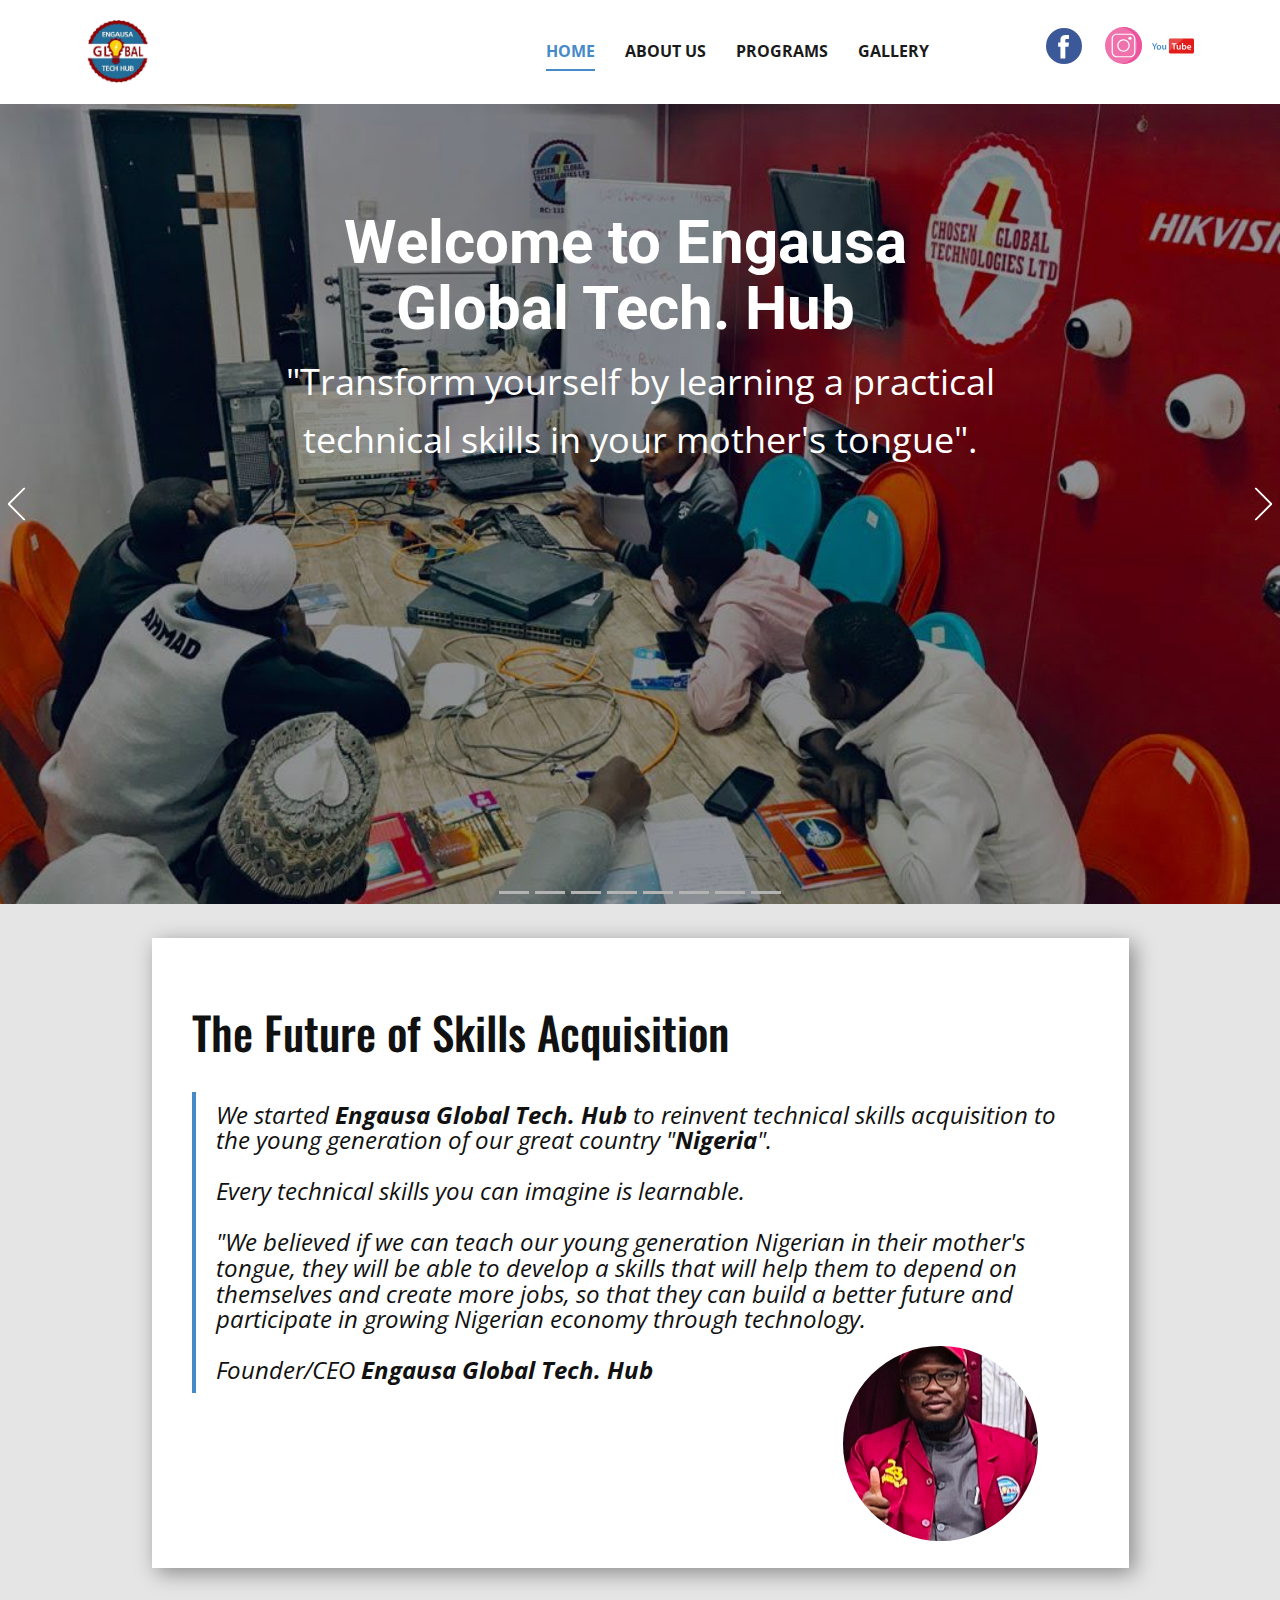
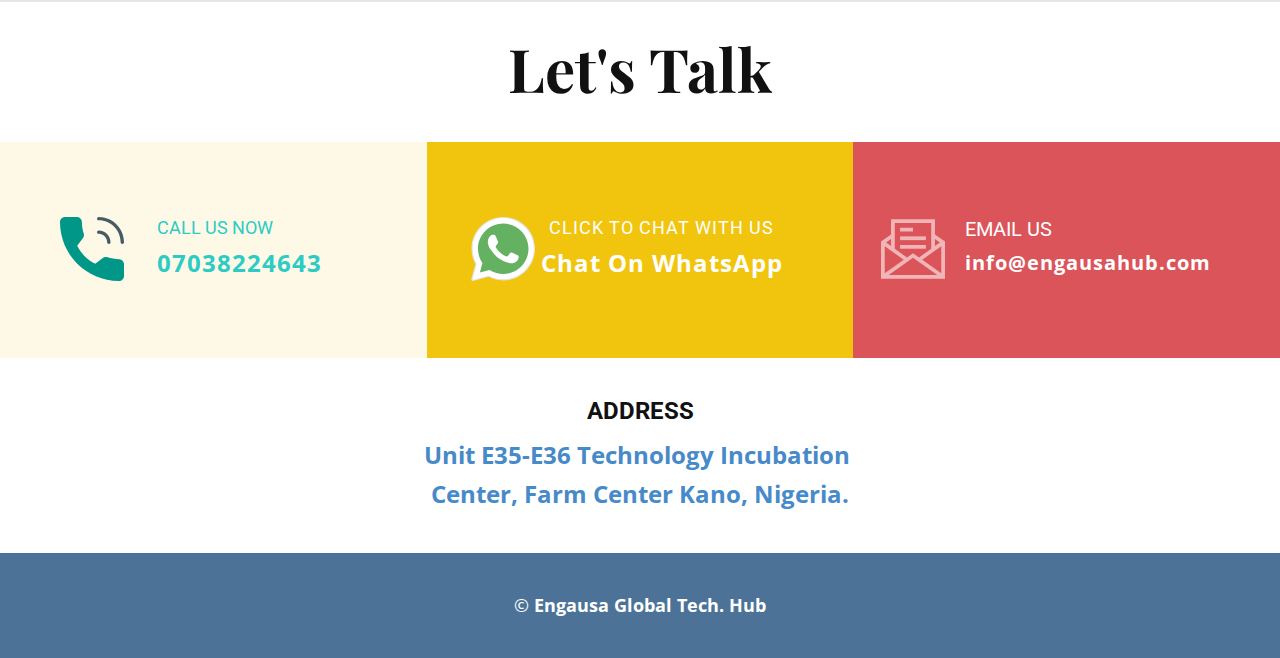
<file: index.html>
<!DOCTYPE html>
<html style="font-size: 16px;" lang="en-NG">
  <head>
    <meta name="viewport" content="width=device-width, initial-scale=1.0">
    <meta charset="utf-8">
    <meta name="keywords" content="">
    <meta name="description" content="">
    <meta name="page_type" content="np-template-header-footer-from-plugin">
    <title>Home</title>
    <link rel="stylesheet" href="engausa.css" media="screen">
<link rel="stylesheet" href="Home.css" media="screen">
    <script class="u-script" type="text/javascript" src="jquery.js" defer=""></script>
    <script class="u-script" type="text/javascript" src="engausa.js" defer=""></script>
    <meta name="generator" content="EngausaHub, engausahub.com">
    <link rel="icon" href="images/favicon.jpg">
    

    <link id="u-theme-google-font" rel="stylesheet" href="https://fonts.googleapis.com/css?family=Roboto:100,100i,300,300i,400,400i,500,500i,700,700i,900,900i|Open+Sans:300,300i,400,400i,600,600i,700,700i,800,800i">
    <link id="u-page-google-font" rel="stylesheet" href="https://fonts.googleapis.com/css?family=Oswald:200,300,400,500,600,700|Playfair+Display:400,400i,500,500i,600,600i,700,700i,800,800i,900,900i|Actor:400">
    
    <script type="application/ld+json">{
		"@context": "http://schema.org",
		"@type": "Organization",
		"name": "EngausaHub",
		"url": "index.html",
		"logo": "images/engausahub-logo.jpg"
}</script>
    <meta property="og:title" content="Home">
    <meta property="og:type" content="website">
    <meta name="theme-color" content="#478ac9">
    <link rel="canonical" href="index.html">
    <meta property="og:url" content="index.html">
  </head>
  <body data-home-page="Home.html" data-home-page-title="Home" class="u-body"><header class="u-align-center-sm u-align-center-xs u-clearfix u-header u-header" id="sec-7b47"><div class="u-clearfix u-sheet u-sheet-1">
        <a href="https://engausahub.com" class="u-image u-logo u-image-1" data-image-width="545" data-image-height="545" title="EngausaHub">
          <img src="images/engausahub-logo.jpg" class="u-logo-image u-logo-image-1" data-image-width="56">
        </a>
        <nav class="u-align-left u-dropdown-icon u-menu u-menu-dropdown u-offcanvas u-menu-1" data-responsive-from="MD" data-position="">
          <div class="menu-collapse" style="font-size: 1rem; letter-spacing: 0px; font-weight: 700; text-transform: uppercase;">
            <a class="u-button-style u-custom-active-border-color u-custom-active-color u-custom-border u-custom-border-color u-custom-borders u-custom-hover-border-color u-custom-hover-color u-custom-left-right-menu-spacing u-custom-text-active-color u-custom-text-color u-custom-text-hover-color u-custom-top-bottom-menu-spacing u-nav-link" href="#" style="padding: 3px 0px; font-size: calc(1em + 6px);">
              <svg class="u-svg-link" preserveAspectRatio="xMidYMin slice" viewBox="0 0 302 302" style=""><use xmlns:xlink="http://www.w3.org/1999/xlink" xlink:href="#svg-8a8f"></use></svg>
              <svg xmlns="http://www.w3.org/2000/svg" xmlns:xlink="http://www.w3.org/1999/xlink" version="1.1" id="svg-8a8f" x="0px" y="0px" viewBox="0 0 302 302" style="enable-background:new 0 0 302 302;" xml:space="preserve" class="u-svg-content"><g><rect y="36" width="302" height="30"></rect><rect y="236" width="302" height="30"></rect><rect y="136" width="302" height="30"></rect>
</g><g></g><g></g><g></g><g></g><g></g><g></g><g></g><g></g><g></g><g></g><g></g><g></g><g></g><g></g><g></g></svg>
            </a>
          </div>
          <div class="u-custom-menu u-nav-container">
            <ul class="u-nav u-spacing-30 u-unstyled u-nav-1"><li class="u-nav-item"><a class="u-border-2 u-border-active-palette-1-base u-border-hover-palette-1-base u-border-no-left u-border-no-right u-border-no-top u-button-style u-nav-link u-text-active-palette-1-base u-text-grey-90 u-text-hover-palette-1-light-2" href="Home.html" style="padding: 10px 0px;">Home</a>
</li><li class="u-nav-item"><a class="u-border-2 u-border-active-palette-1-base u-border-hover-palette-1-base u-border-no-left u-border-no-right u-border-no-top u-button-style u-nav-link u-text-active-palette-1-base u-text-grey-90 u-text-hover-palette-1-light-2" href="About-Us.html" style="padding: 10px 0px;">About Us</a>
</li><li class="u-nav-item"><a class="u-border-2 u-border-active-palette-1-base u-border-hover-palette-1-base u-border-no-left u-border-no-right u-border-no-top u-button-style u-nav-link u-text-active-palette-1-base u-text-grey-90 u-text-hover-palette-1-light-2" href="Programs.html" style="padding: 10px 0px;">Programs</a>
</li><li class="u-nav-item"><a class="u-border-2 u-border-active-palette-1-base u-border-hover-palette-1-base u-border-no-left u-border-no-right u-border-no-top u-button-style u-nav-link u-text-active-palette-1-base u-text-grey-90 u-text-hover-palette-1-light-2" href="Gallery.html" style="padding: 10px 0px;">Gallery</a>
</li></ul>
          </div>
          <div class="u-custom-menu u-nav-container-collapse">
            <div class="u-align-center u-black u-container-style u-inner-container-layout u-opacity u-opacity-95 u-sidenav">
              <div class="u-sidenav-overflow">
                <div class="u-menu-close"></div>
                <ul class="u-align-center u-nav u-popupmenu-items u-unstyled u-nav-2"><li class="u-nav-item"><a class="u-button-style u-nav-link" href="Home.html" style="padding: 10px 0px;">Home</a>
</li><li class="u-nav-item"><a class="u-button-style u-nav-link" href="About-Us.html" style="padding: 10px 0px;">About Us</a>
</li><li class="u-nav-item"><a class="u-button-style u-nav-link" href="Programs.html" style="padding: 10px 0px;">Programs</a>
</li><li class="u-nav-item"><a class="u-button-style u-nav-link" href="Gallery.html" style="padding: 10px 0px;">Gallery</a>
</li></ul>
              </div>
            </div>
            <div class="u-black u-menu-overlay u-opacity u-opacity-70"></div>
          </div>
        </nav>
        <div class="u-container-style u-group u-group-1">
          <div class="u-container-layout u-container-layout-1"><span class="u-icon u-icon-circle u-text-palette-1-base u-icon-1" data-href="https://business.facebook.com/engausahub"><svg class="u-svg-link" preserveAspectRatio="xMidYMin slice" viewBox="0 0 112.196 112.196" style=""><use xmlns:xlink="http://www.w3.org/1999/xlink" xlink:href="#svg-4555"></use></svg><svg class="u-svg-content" viewBox="0 0 112.196 112.196" x="0px" y="0px" id="svg-4555" style="enable-background:new 0 0 112.196 112.196;"><g><circle style="fill:currentColor;" cx="56.098" cy="56.098" r="56.098"></circle><path style="fill:#FFFFFF;" d="M70.201,58.294h-10.01v36.672H45.025V58.294h-7.213V45.406h7.213v-8.34   c0-5.964,2.833-15.303,15.301-15.303L71.56,21.81v12.51h-8.151c-1.337,0-3.217,0.668-3.217,3.513v7.585h11.334L70.201,58.294z"></path>
</g></svg></span><span class="u-icon u-icon-circle u-text-palette-1-base u-icon-2" data-href="https://instagram.com/engausa_fans"><svg class="u-svg-link" preserveAspectRatio="xMidYMin slice" viewBox="0 0 512 512" style=""><use xmlns:xlink="http://www.w3.org/1999/xlink" xlink:href="#svg-2cab"></use></svg><svg class="u-svg-content" viewBox="0 0 512 512" x="0px" y="0px" id="svg-2cab" style="enable-background:new 0 0 512 512;"><circle style="fill:#EF72AD;" cx="256" cy="256" r="256"></circle><path style="fill:#EE539E;" d="M256,0c-11.317,0-22.461,0.744-33.391,2.167C348.216,18.53,445.217,125.933,445.217,256  s-97.002,237.47-222.609,253.833C233.539,511.256,244.683,512,256,512c141.385,0,256-114.616,256-256S397.385,0,256,0z"></path><g><path style="fill:#FFFFFF;" d="M350.84,91.826H161.16c-38.231,0-69.334,31.103-69.334,69.334v189.682   c0,38.231,31.103,69.334,69.334,69.334h189.682c38.231,0,69.334-31.103,69.334-69.334V161.16   C420.174,122.929,389.071,91.826,350.84,91.826z M403.478,350.84c0,29.025-23.613,52.638-52.638,52.638H161.16   c-29.025,0-52.638-23.613-52.638-52.638V161.16c0-29.025,23.613-52.638,52.638-52.638h189.682   c29.025,0,52.638,23.613,52.638,52.638v189.68H403.478z"></path><path style="fill:#FFFFFF;" d="M256,169.739c-47.565,0-86.261,38.696-86.261,86.261s38.696,86.261,86.261,86.261   s86.261-38.696,86.261-86.261S303.565,169.739,256,169.739z M256,325.565c-38.358,0-69.565-31.208-69.565-69.565   s31.208-69.565,69.565-69.565s69.565,31.208,69.565,69.565S294.358,325.565,256,325.565z"></path><circle style="fill:#FFFFFF;" cx="345.043" cy="155.826" r="22.261"></circle>
</g></svg></span>
          </div>
        </div><span class="u-icon u-icon-circle u-text-palette-1-base u-icon-3" data-href="https://www.youtube.com/channel/UCZar3cuUyRGirl-H2oMMtuQ"><svg class="u-svg-link" preserveAspectRatio="xMidYMin slice" viewBox="0 0 512 512" style=""><use xmlns:xlink="http://www.w3.org/1999/xlink" xlink:href="#svg-d1ad"></use></svg><svg class="u-svg-content" viewBox="0 0 512 512" x="0px" y="0px" id="svg-d1ad" style="enable-background:new 0 0 512 512;"><path style="fill:#E21B1B;" d="M493.392,347.76H224.728c-10.256-0.032-18.568-8.344-18.6-18.6V182.84  c0.032-10.256,8.344-18.568,18.6-18.6H493.4c10.256,0.032,18.568,8.344,18.6,18.6v146.328  C511.96,339.424,503.648,347.728,493.392,347.76z"></path><g><path style="fill:#FFFFFF;" d="M262.224,235.568H240.52V223.96h57.6v11.608h-21.96v64.592h-13.936V235.568z"></path><path style="fill:#FFFFFF;" d="M350.12,283.624c0,6.552,0.232,12,0.448,16.52h-12.224l-0.68-8.392h-0.2   c-3.736,6.136-10.472,9.8-17.656,9.6c-10.072,0-19.2-6.008-19.2-24v-32.296h13.872v29.976c0,9.152,2.968,15.096,10.304,15.096   c6.376-0.184,11.44-5.424,11.408-11.808v-33.248h13.92L350.12,283.624z"></path><path style="fill:#FFFFFF;" d="M364.704,300.152c0.232-3.752,0.48-9.824,0.48-15.496v-64.8h13.888v32.8h0.232   c3.92-5.816,10.6-9.152,17.6-8.8c13.48,0,23.072,11.2,22.976,27.928c0,19.8-12.568,29.6-24.984,29.6   c-7.128,0.36-13.856-3.304-17.408-9.496h-0.232l-0.68,8.256L364.704,300.152z M379.104,277.416c-0.016,1.104,0.104,2.2,0.344,3.272   c1.408,5.68,6.472,9.688,12.32,9.76c8.704,0,14.032-7.032,14.032-18.088c0-9.76-4.64-17.688-13.92-17.688   c-5.944,0.2-11,4.376-12.32,10.176c-0.272,1.184-0.416,2.4-0.448,3.616L379.104,277.416L379.104,277.416z"></path><path style="fill:#FFFFFF;" d="M441.168,276.528c0.304,8.256,7.248,14.704,15.504,14.4c0.488-0.016,0.976-0.056,1.456-0.128   c5.2,0.12,10.376-0.736,15.256-2.528l2.048,9.6c-6.144,2.344-12.68,3.504-19.256,3.416c-14.336,1.304-27.024-9.264-28.328-23.6   c-0.128-1.416-0.144-2.84-0.04-4.256c-1.272-15.024,9.872-28.232,24.896-29.504c0.672-0.056,1.336-0.088,2.008-0.096   c17.888,0,23.76,14.744,23.76,26.832c0.016,1.968-0.136,3.936-0.448,5.88h-36.856V276.528z M465.368,266.768   c0.88-6.488-3.664-12.464-10.152-13.344c-0.424-0.056-0.848-0.096-1.28-0.104c-7.136,0.424-12.736,6.296-12.8,13.448H465.368z"></path>
</g><path d="M24.096,300.152v-31.744L0,223.96h15.84l9.152,19.52c2.624,5.664,4.544,9.976,6.592,15.16h0.2  c1.944-4.856,4.064-9.6,6.688-15.16l9.152-19.52H63.32l-25.336,44.096v32.088L24.096,300.152L24.096,300.152z"></path><path d="M112.992,272.096c1.136,15.008-10.112,28.088-25.12,29.224c-1.048,0.08-2.096,0.096-3.136,0.056  c-14.672,0.584-27.04-10.848-27.624-25.52c-0.04-0.936-0.024-1.88,0.04-2.816c-1.136-14.976,10.096-28.04,25.072-29.176  c1.144-0.088,2.288-0.104,3.432-0.04c14.568-0.552,26.832,10.808,27.384,25.376C113.08,270.168,113.064,271.136,112.992,272.096z   M71.512,272.712c0,10.584,5.184,18.64,13.656,18.64c7.928,0,13.48-7.784,13.48-18.912c0-8.6-3.864-18.4-13.344-18.4  C75.472,254,71.512,263.488,71.512,272.712L71.512,272.712z"></path><path d="M173.72,283.624c0,6.552,0.232,12,0.448,16.52h-12.224l-0.68-8.392h-0.208c-3.736,6.136-10.472,9.8-17.656,9.6  c-10.072,0-19.2-6.008-19.2-24v-32.296h13.888v29.976c0,9.152,2.968,15.096,10.304,15.096c6.376-0.184,11.44-5.424,11.408-11.808  v-33.248h13.92C173.72,245.072,173.72,283.624,173.72,283.624z"></path><g><g><path style="opacity:0.2;fill:#FFFFFF;enable-background:new    ;" d="M206.128,187.792V313.2    c0.032,2.336,0.416,4.648,1.144,6.864L392.416,164.24H206.24"></path>
</g>
</g></svg></span>
      </div></header>
    <section id="carousel_537e" class="u-carousel u-slide u-block-534a-1" data-u-ride="carousel" data-interval="5000">
      <ol class="u-absolute-hcenter u-carousel-indicators u-block-534a-2">
        <li data-u-target="#carousel_537e" data-u-slide-to="0" class="u-active u-grey-30"></li>
        <li data-u-target="#carousel_537e" class="u-grey-30" data-u-slide-to="1"></li>
        <li data-u-target="#carousel_537e" class="u-grey-30" data-u-slide-to="2"></li>
        <li data-u-target="#carousel_537e" class="u-grey-30" data-u-slide-to="3"></li>
        <li data-u-target="#carousel_537e" class="u-grey-30" data-u-slide-to="4"></li>
        <li data-u-target="#carousel_537e" class="u-grey-30" data-u-slide-to="5"></li>
        <li data-u-target="#carousel_537e" class="u-grey-30" data-u-slide-to="6"></li>
        <li data-u-target="#carousel_537e" class="u-grey-30" data-u-slide-to="7"></li>
      </ol>
      <div class="u-carousel-inner" role="listbox" style="">
        <div class="skrollable skrollable-between u-active u-align-center u-carousel-item u-clearfix u-image u-shading u-section-1-1" src="" data-image-width="1024" data-image-height="768">
          <div class="u-clearfix u-sheet u-sheet-1">
            <h1 class="u-text u-text-1"> Welcome to Engausa Global Tech. Hub</h1>
            <p class="u-large-text u-text u-text-variant u-text-2">"Transform yourself by learning a practical technical skills&nbsp;​in your mother's tongue".</p>
          </div>
        </div>
        <div class="skrollable skrollable-between u-align-left u-carousel-item u-clearfix u-image u-shading u-section-1-2" src="" data-image-width="4032" data-image-height="3024">
          <div class="u-clearfix u-sheet u-sheet-1"></div>
        </div>
        <div class="skrollable skrollable-between u-align-left u-carousel-item u-clearfix u-image u-shading u-section-1-3" src="" data-image-width="4032" data-image-height="3024">
          <div class="u-clearfix u-sheet u-sheet-1"></div>
        </div>
        <div class="skrollable skrollable-between u-align-left u-carousel-item u-clearfix u-image u-shading u-section-1-4" src="" data-image-width="4032" data-image-height="3024">
          <div class="u-clearfix u-sheet u-sheet-1"></div>
        </div>
        <div class="skrollable skrollable-between u-align-left u-carousel-item u-clearfix u-image u-shading u-section-1-5" src="" data-image-width="4032" data-image-height="3024">
          <div class="u-clearfix u-sheet u-sheet-1"></div>
        </div>
        <div class="skrollable skrollable-between u-align-left u-carousel-item u-clearfix u-image u-shading u-section-1-6" src="" data-image-width="4032" data-image-height="3024">
          <div class="u-clearfix u-sheet u-sheet-1"></div>
        </div>
        <div class="skrollable skrollable-between u-align-left u-carousel-item u-clearfix u-image u-shading u-section-1-7" src="" data-image-width="1440" data-image-height="1439">
          <div class="u-clearfix u-sheet u-sheet-1"></div>
        </div>
        <div class="skrollable skrollable-between u-align-left u-carousel-item u-clearfix u-image u-shading u-section-1-8" src="" data-image-width="1226" data-image-height="664">
          <div class="u-clearfix u-sheet u-sheet-1"></div>
        </div>
      </div>
      <a class="u-absolute-vcenter u-carousel-control u-carousel-control-prev u-text-body-alt-color u-block-534a-5" href="#carousel_537e" role="button" data-u-slide="prev">
        <span aria-hidden="true">
          <svg viewBox="0 0 477.175 477.175"><path d="M145.188,238.575l215.5-215.5c5.3-5.3,5.3-13.8,0-19.1s-13.8-5.3-19.1,0l-225.1,225.1c-5.3,5.3-5.3,13.8,0,19.1l225.1,225
                    c2.6,2.6,6.1,4,9.5,4s6.9-1.3,9.5-4c5.3-5.3,5.3-13.8,0-19.1L145.188,238.575z"></path></svg>
        </span>
        <span class="sr-only">Previous</span>
      </a>
      <a class="u-absolute-vcenter u-carousel-control u-carousel-control-next u-text-body-alt-color u-block-534a-6" href="#carousel_537e" role="button" data-u-slide="next">
        <span aria-hidden="true">
          <svg viewBox="0 0 477.175 477.175"><path d="M360.731,229.075l-225.1-225.1c-5.3-5.3-13.8-5.3-19.1,0s-5.3,13.8,0,19.1l215.5,215.5l-215.5,215.5
                    c-5.3,5.3-5.3,13.8,0,19.1c2.6,2.6,6.1,4,9.5,4c3.4,0,6.9-1.3,9.5-4l225.1-225.1C365.931,242.875,365.931,234.275,360.731,229.075z"></path></svg>
        </span>
        <span class="sr-only">Next</span>
      </a>
    </section>
    <section class="u-clearfix u-grey-10 u-section-2" id="carousel_8c62">
      <div class="u-clearfix u-sheet u-valign-middle-lg u-valign-middle-md u-valign-middle-xl u-valign-middle-xs u-sheet-1">
        <div class="u-align-left u-container-style u-expanded-width-lg u-expanded-width-md u-expanded-width-sm u-expanded-width-xs u-group u-white u-group-1">
          <div class="u-container-layout u-valign-bottom-xs u-container-layout-1">
            <h1 class="u-custom-font u-font-oswald u-text u-text-1">The Future of Skills Acquisiti​on</h1>
            <blockquote class="u-text u-text-2">We started <span style="font-weight: 700;">Engausa Global Tech. Hub</span> to reinvent technical skills acquisition to the young generation of our great country "<span style="font-weight: 700;">Nigeria</span>".<br>
              <br> Every technical skills you can imagine is learnable.&nbsp;<br>
              <br>"We believed if we can teach our young generation Nigerian in their mother's tongue, they will be able to develop a skills that will help them to depend on themselves and create more jobs, so that they can build a better future and participate in growing Nigerian economy through technology.<br>
              <br>Founder/CEO <span style="font-weight: 700;">Engausa Global Tech. Hub</span>
            </blockquote>
            <div class="u-image u-image-circle u-preserve-proportions u-image-1" alt="" data-image-width="195" data-image-height="238"></div>
          </div>
        </div>
      </div>
    </section>
    <section class="u-align-center u-clearfix u-section-3" id="carousel_ebac">
      <h2 class="u-custom-font u-font-playfair-display u-text u-text-1">Let's Talk</h2>
      <div class="u-clearfix u-expanded-width u-layout-wrap u-layout-wrap-1">
        <div class="u-layout">
          <div class="u-layout-col">
            <div class="u-size-60">
              <div class="u-layout-row">
                <div class="u-align-left-lg u-align-left-xl u-container-style u-layout-cell u-left-cell u-palette-3-light-3 u-size-20 u-layout-cell-1">
                  <div class="u-container-layout u-valign-bottom-sm u-valign-bottom-xs u-container-layout-1"><span class="u-icon u-icon-circle u-icon-1"><svg class="u-svg-link" preserveAspectRatio="xMidYMin slice" viewBox="0 0 405.333 405.333" style=""><use xmlns:xlink="http://www.w3.org/1999/xlink" xlink:href="#svg-defb"></use></svg><svg class="u-svg-content" viewBox="0 0 405.333 405.333" x="0px" y="0px" id="svg-defb" style="enable-background:new 0 0 405.333 405.333;"><path style="fill:#009688;" d="M373.333,266.88c-24.696,0.048-49.241-3.856-72.704-11.563c-10.97-3.836-23.163-1.254-31.637,6.699  l-46.037,34.731c-49.441-24.823-89.557-64.931-114.389-114.368l33.813-44.928c8.537-8.543,11.59-21.136,7.915-32.64  C142.558,81.316,138.633,56.735,138.667,32c0-17.673-14.327-32-32-32H32C14.327,0,0,14.327,0,32  c0.235,206.089,167.244,373.098,373.333,373.333c17.673,0,32-14.327,32-32V298.88C405.333,281.207,391.006,266.88,373.333,266.88z"></path><g><path style="fill:#455A64;" d="M394.667,170.667c-5.891,0-10.667-4.776-10.667-10.667   c-0.094-76.545-62.122-138.573-138.667-138.667c-5.891,0-10.667-4.776-10.667-10.667S239.442,0,245.333,0   c88.327,0.094,159.906,71.673,160,160C405.333,165.891,400.558,170.667,394.667,170.667z"></path><path style="fill:#455A64;" d="M309.333,170.667c-5.891,0-10.667-4.776-10.667-10.667c0-29.455-23.878-53.333-53.333-53.333   c-5.891,0-10.667-4.776-10.667-10.667c0-5.891,4.776-10.667,10.667-10.667C286.571,85.333,320,118.763,320,160   C320,165.891,315.224,170.667,309.333,170.667z"></path>
</g></svg></span>
                    <h5 class="u-text u-text-palette-4-base u-text-2">CALL US NOW</h5>
                    <a href="tel:07038224643" class="u-btn u-button-style u-none u-text-active-palette-4-light-2 u-text-hover-palette-4-light-2 u-text-palette-4-base u-btn-1">07038224643</a>
                  </div>
                </div>
                <div class="u-align-center-md u-align-center-sm u-align-center-xs u-align-left-lg u-align-left-xl u-container-style u-layout-cell u-palette-3-base u-size-20 u-layout-cell-2">
                  <div class="u-container-layout u-container-layout-2"><span class="u-icon u-icon-circle u-text-body-alt-color u-icon-2"><svg class="u-svg-link" preserveAspectRatio="xMidYMin slice" viewBox="-1 0 512 512" style=""><use xmlns:xlink="http://www.w3.org/1999/xlink" xlink:href="#svg-2cde"></use></svg><svg class="u-svg-content" viewBox="-1 0 512 512" id="svg-2cde"><path d="m10.894531 512c-2.875 0-5.671875-1.136719-7.746093-3.234375-2.734376-2.765625-3.789063-6.78125-2.761719-10.535156l33.285156-121.546875c-20.722656-37.472656-31.648437-79.863282-31.632813-122.894532.058594-139.941406 113.941407-253.789062 253.871094-253.789062 67.871094.0273438 131.644532 26.464844 179.578125 74.433594 47.925781 47.972656 74.308594 111.742187 74.289063 179.558594-.0625 139.945312-113.945313 253.800781-253.867188 253.800781 0 0-.105468 0-.109375 0-40.871093-.015625-81.390625-9.976563-117.46875-28.84375l-124.675781 32.695312c-.914062.238281-1.84375.355469-2.761719.355469zm0 0" fill="#e5e5e5"></path><path d="m10.894531 501.105469 34.46875-125.871094c-21.261719-36.839844-32.445312-78.628906-32.429687-121.441406.054687-133.933594 109.046875-242.898438 242.976562-242.898438 64.992188.027344 125.996094 25.324219 171.871094 71.238281 45.871094 45.914063 71.125 106.945313 71.101562 171.855469-.058593 133.929688-109.066406 242.910157-242.972656 242.910157-.007812 0 .003906 0 0 0h-.105468c-40.664063-.015626-80.617188-10.214844-116.105469-29.570313zm134.769531-77.75 7.378907 4.371093c31 18.398438 66.542969 28.128907 102.789062 28.148438h.078125c111.304688 0 201.898438-90.578125 201.945313-201.902344.019531-53.949218-20.964844-104.679687-59.09375-142.839844-38.132813-38.160156-88.832031-59.1875-142.777344-59.210937-111.394531 0-201.984375 90.566406-202.027344 201.886719-.015625 38.148437 10.65625 75.296875 30.875 107.445312l4.804688 7.640625-20.40625 74.5zm0 0" fill="#fff"></path><path d="m19.34375 492.625 33.277344-121.519531c-20.53125-35.5625-31.324219-75.910157-31.3125-117.234375.050781-129.296875 105.273437-234.488282 234.558594-234.488282 62.75.027344 121.644531 24.449219 165.921874 68.773438 44.289063 44.324219 68.664063 103.242188 68.640626 165.898438-.054688 129.300781-105.28125 234.503906-234.550782 234.503906-.011718 0 .003906 0 0 0h-.105468c-39.253907-.015625-77.828126-9.867188-112.085938-28.539063zm0 0" fill="#64b161"></path><g fill="#fff"><path d="m10.894531 501.105469 34.46875-125.871094c-21.261719-36.839844-32.445312-78.628906-32.429687-121.441406.054687-133.933594 109.046875-242.898438 242.976562-242.898438 64.992188.027344 125.996094 25.324219 171.871094 71.238281 45.871094 45.914063 71.125 106.945313 71.101562 171.855469-.058593 133.929688-109.066406 242.910157-242.972656 242.910157-.007812 0 .003906 0 0 0h-.105468c-40.664063-.015626-80.617188-10.214844-116.105469-29.570313zm134.769531-77.75 7.378907 4.371093c31 18.398438 66.542969 28.128907 102.789062 28.148438h.078125c111.304688 0 201.898438-90.578125 201.945313-201.902344.019531-53.949218-20.964844-104.679687-59.09375-142.839844-38.132813-38.160156-88.832031-59.1875-142.777344-59.210937-111.394531 0-201.984375 90.566406-202.027344 201.886719-.015625 38.148437 10.65625 75.296875 30.875 107.445312l4.804688 7.640625-20.40625 74.5zm0 0"></path><path d="m195.183594 152.246094c-4.546875-10.109375-9.335938-10.3125-13.664063-10.488282-3.539062-.152343-7.589843-.144531-11.632812-.144531-4.046875 0-10.625 1.523438-16.1875 7.597657-5.566407 6.074218-21.253907 20.761718-21.253907 50.632812 0 29.875 21.757813 58.738281 24.792969 62.792969 3.035157 4.050781 42 67.308593 103.707031 91.644531 51.285157 20.226562 61.71875 16.203125 72.851563 15.191406 11.132813-1.011718 35.917969-14.6875 40.976563-28.863281 5.0625-14.175781 5.0625-26.324219 3.542968-28.867187-1.519531-2.527344-5.566406-4.046876-11.636718-7.082032-6.070313-3.035156-35.917969-17.726562-41.484376-19.75-5.566406-2.027344-9.613281-3.035156-13.660156 3.042969-4.050781 6.070313-15.675781 19.742187-19.21875 23.789063-3.542968 4.058593-7.085937 4.566406-13.15625 1.527343-6.070312-3.042969-25.625-9.449219-48.820312-30.132812-18.046875-16.089844-30.234375-35.964844-33.777344-42.042969-3.539062-6.070312-.058594-9.070312 2.667969-12.386719 4.910156-5.972656 13.148437-16.710937 15.171875-20.757812 2.023437-4.054688 1.011718-7.597657-.503906-10.636719-1.519532-3.035156-13.320313-33.058594-18.714844-45.066406zm0 0" fill-rule="evenodd"></path>
</g></svg></span>
                    <h5 class="u-text u-text-body-alt-color u-text-3">CLIC​K TO ​CHAT WITH US</h5>
                    <a href="https://wa.me/+2347038224643" class="u-btn u-button-style u-none u-text-active-palette-3-light-2 u-text-hover-palette-3-light-2 u-text-white u-btn-2">
                      <span style="font-size: 1.25rem;">
                        <span style="font-size: 1.125rem;">
                          <span style="font-size: 1.5rem;">
                            <span style="font-weight: 400;"></span>
                          </span>
                        </span>
                      </span>Chat On WhatsApp
                    </a>
                  </div>
                </div>
                <div class="u-align-center-md u-align-center-sm u-align-center-xs u-align-left-lg u-align-left-xl u-container-style u-layout-cell u-palette-2-base u-right-cell u-size-20 u-layout-cell-3">
                  <div class="u-container-layout u-container-layout-3"><span class="u-icon u-icon-circle u-text-palette-2-light-2 u-icon-3"><svg class="u-svg-link" preserveAspectRatio="xMidYMin slice" viewBox="0 0 511.998 511.998" style=""><use xmlns:xlink="http://www.w3.org/1999/xlink" xlink:href="#svg-0dd1"></use></svg><svg xmlns="http://www.w3.org/2000/svg" xmlns:xlink="http://www.w3.org/1999/xlink" version="1.1" xml:space="preserve" class="u-svg-content" viewBox="0 0 511.998 511.998" id="svg-0dd1"><g><path d="m431.665 139.258v-122.04h-351.332v122.04l-80.333 57.38v298.142h511.998v-298.142zm-249.673 202.811-151.992 108.564v-217.128zm74.007-15.994 194.191 138.705h-388.382zm74.007 15.994 151.992-108.564v217.127zm141.185-137.712-39.526 28.232v-56.464zm-69.526-157.139v206.8l-97.466 69.618-48.2-34.428-48.2 34.428-97.466-69.618v-206.8zm-321.332 185.372-39.526-28.232 39.526-28.232z"></path><path d="m152.716 86.074h103.283v30h-103.283z"></path><path d="m152.716 154.929h206.566v30h-206.566z"></path><path d="m152.716 223.785h206.566v30h-206.566z"></path>
</g></svg></span>
                    <h5 class="u-text u-text-4">EMAIL US</h5>
                    <a href="mailto:info@engausahub.com" class="u-btn u-button-style u-none u-text-active-palette-2-light-2 u-text-hover-palette-2-light-2 u-text-white u-btn-3">info@engausahub.com</a>
                  </div>
                </div>
              </div>
            </div>
          </div>
        </div>
      </div>
    </section>
    <section class="u-align-center u-clearfix u-section-4" id="sec-0ced">
      <div class="u-clearfix u-sheet u-sheet-1">
        <h2 class="u-text u-text-1">
          <span style="font-weight: 700;">ADDRESS<span style="font-weight: 400;"></span>
          </span>
        </h2>
        <p class="u-text u-text-palette-1-base u-text-2">Unit E35-E36 Technology Incubation&nbsp;<br>Center,&nbsp;Farm Center Kano, Nigeria.
        </p>
      </div>
    </section>
    
    
    <footer class="u-align-center u-clearfix u-footer u-palette-1-dark-1 u-footer" id="sec-475d"><div class="u-clearfix u-sheet u-valign-middle u-sheet-1">
        <p class="u-small-text u-text u-text-variant u-text-1">© <span style="font-weight: 700;">Engausa Global Tech. Hub<span style="font-weight: 700;"></span>
          </span>
        </p>
      </div></footer><span style="height: 64px; width: 64px; margin-left: 0px; margin-right: auto; margin-top: 0px; background-image: none; right: 20px; bottom: 20px; color: rgb(1, 0, 2) !important;" class="u-back-to-top u-icon u-icon-circle u-opacity u-opacity-85 u-palette-3-base u-spacing-15 u-text-white" data-href="#"><svg class="u-svg-link" preserveAspectRatio="xMidYMin slice" viewBox="0 0 612.002 612.002" style=""><use xmlns:xlink="http://www.w3.org/1999/xlink" xlink:href="#svg-016a"></use></svg><svg xmlns="http://www.w3.org/2000/svg" xmlns:xlink="http://www.w3.org/1999/xlink" version="1.1" xml:space="preserve" class="u-svg-content" viewBox="0 0 612.002 612.002" x="0px" y="0px" id="svg-016a" style="enable-background:new 0 0 612.002 612.002;" data-color="rgb(1, 0, 2)"><g><g><path d="M592.639,358.376L423.706,189.439c-64.904-64.892-170.509-64.892-235.421,0.005L19.363,358.379    c-25.817,25.817-25.817,67.674,0,93.489c25.817,25.817,67.679,25.819,93.491-0.002l168.92-168.927    c13.354-13.357,35.092-13.361,48.444-0.005l168.93,168.932c12.91,12.907,29.825,19.365,46.747,19.365    c16.915,0,33.835-6.455,46.747-19.365C618.456,426.051,618.456,384.193,592.639,358.376z"></path>
</g>
</g></svg>
        
        
    </span>
  </body>
</html>
</file>
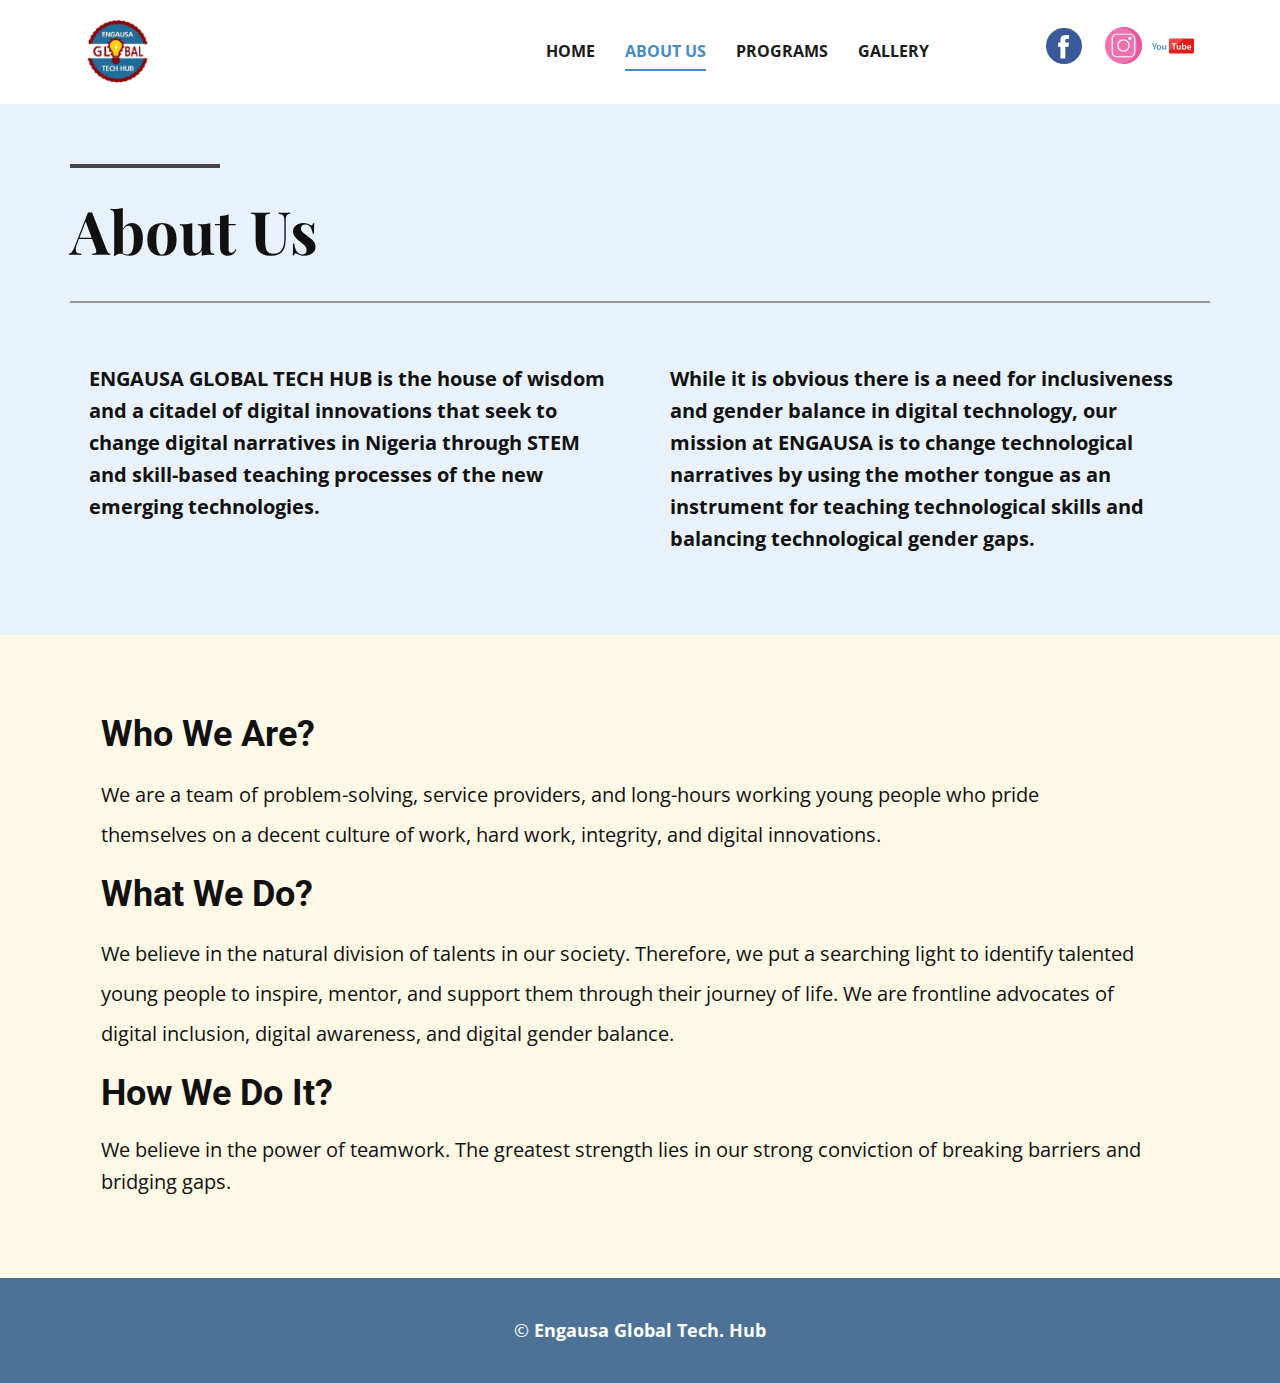
<file: About-Us.html>
<!DOCTYPE html>
<html style="font-size: 16px;" lang="en-NG">
  <head>
    <meta name="viewport" content="width=device-width, initial-scale=1.0">
    <meta charset="utf-8">
    <meta name="keywords" content="">
    <meta name="description" content="">
    <meta name="page_type" content="np-template-header-footer-from-plugin">
    <title>About Us</title>
    <link rel="stylesheet" href="engausa.css" media="screen">
<link rel="stylesheet" href="About-Us.css" media="screen">
    <script class="u-script" type="text/javascript" src="jquery.js" defer=""></script>
    <script class="u-script" type="text/javascript" src="engausa.js" defer=""></script>
    <meta name="generator" content="EngausaHub, engausahub.com">
    <link rel="icon" href="images/favicon.jpg">
    <link id="u-theme-google-font" rel="stylesheet" href="https://fonts.googleapis.com/css?family=Roboto:100,100i,300,300i,400,400i,500,500i,700,700i,900,900i|Open+Sans:300,300i,400,400i,600,600i,700,700i,800,800i">
    <link id="u-page-google-font" rel="stylesheet" href="https://fonts.googleapis.com/css?family=Playfair+Display:400,400i,500,500i,600,600i,700,700i,800,800i,900,900i|Actor:400">
    
    
    <script type="application/ld+json">{
		"@context": "http://schema.org",
		"@type": "Organization",
		"name": "EngausaHub",
		"url": "index.html",
		"logo": "images/engausahub-logo.jpg"
}</script>
    <meta property="og:title" content="About Us">
    <meta property="og:type" content="website">
    <meta name="theme-color" content="#478ac9">
    <link rel="canonical" href="index.html">
    <meta property="og:url" content="index.html">
  </head>
  <body class="u-body"><header class="u-align-center-sm u-align-center-xs u-clearfix u-header u-header" id="sec-7b47"><div class="u-clearfix u-sheet u-sheet-1">
        <a href="https://engausahub.com" class="u-image u-logo u-image-1" data-image-width="545" data-image-height="545" title="EngausaHub">
          <img src="images/engausahub-logo.jpg" class="u-logo-image u-logo-image-1" data-image-width="56">
        </a>
        <nav class="u-align-left u-dropdown-icon u-menu u-menu-dropdown u-offcanvas u-menu-1" data-responsive-from="MD" data-position="">
          <div class="menu-collapse" style="font-size: 1rem; letter-spacing: 0px; font-weight: 700; text-transform: uppercase;">
            <a class="u-button-style u-custom-active-border-color u-custom-active-color u-custom-border u-custom-border-color u-custom-borders u-custom-hover-border-color u-custom-hover-color u-custom-left-right-menu-spacing u-custom-text-active-color u-custom-text-color u-custom-text-hover-color u-custom-top-bottom-menu-spacing u-nav-link" href="#" style="padding: 3px 0px; font-size: calc(1em + 6px);">
              <svg class="u-svg-link" preserveAspectRatio="xMidYMin slice" viewBox="0 0 302 302" style=""><use xmlns:xlink="http://www.w3.org/1999/xlink" xlink:href="#svg-8a8f"></use></svg>
              <svg xmlns="http://www.w3.org/2000/svg" xmlns:xlink="http://www.w3.org/1999/xlink" version="1.1" id="svg-8a8f" x="0px" y="0px" viewBox="0 0 302 302" style="enable-background:new 0 0 302 302;" xml:space="preserve" class="u-svg-content"><g><rect y="36" width="302" height="30"></rect><rect y="236" width="302" height="30"></rect><rect y="136" width="302" height="30"></rect>
</g><g></g><g></g><g></g><g></g><g></g><g></g><g></g><g></g><g></g><g></g><g></g><g></g><g></g><g></g><g></g></svg>
            </a>
          </div>
          <div class="u-custom-menu u-nav-container">
            <ul class="u-nav u-spacing-30 u-unstyled u-nav-1"><li class="u-nav-item"><a class="u-border-2 u-border-active-palette-1-base u-border-hover-palette-1-base u-border-no-left u-border-no-right u-border-no-top u-button-style u-nav-link u-text-active-palette-1-base u-text-grey-90 u-text-hover-palette-1-light-2" href="Home.html" style="padding: 10px 0px;">Home</a>
</li><li class="u-nav-item"><a class="u-border-2 u-border-active-palette-1-base u-border-hover-palette-1-base u-border-no-left u-border-no-right u-border-no-top u-button-style u-nav-link u-text-active-palette-1-base u-text-grey-90 u-text-hover-palette-1-light-2" href="About-Us.html" style="padding: 10px 0px;">About Us</a>
</li><li class="u-nav-item"><a class="u-border-2 u-border-active-palette-1-base u-border-hover-palette-1-base u-border-no-left u-border-no-right u-border-no-top u-button-style u-nav-link u-text-active-palette-1-base u-text-grey-90 u-text-hover-palette-1-light-2" href="Programs.html" style="padding: 10px 0px;">Programs</a>
</li><li class="u-nav-item"><a class="u-border-2 u-border-active-palette-1-base u-border-hover-palette-1-base u-border-no-left u-border-no-right u-border-no-top u-button-style u-nav-link u-text-active-palette-1-base u-text-grey-90 u-text-hover-palette-1-light-2" href="Gallery.html" style="padding: 10px 0px;">Gallery</a>
</li></ul>
          </div>
          <div class="u-custom-menu u-nav-container-collapse">
            <div class="u-align-center u-black u-container-style u-inner-container-layout u-opacity u-opacity-95 u-sidenav">
              <div class="u-sidenav-overflow">
                <div class="u-menu-close"></div>
                <ul class="u-align-center u-nav u-popupmenu-items u-unstyled u-nav-2"><li class="u-nav-item"><a class="u-button-style u-nav-link" href="Home.html" style="padding: 10px 0px;">Home</a>
</li><li class="u-nav-item"><a class="u-button-style u-nav-link" href="About-Us.html" style="padding: 10px 0px;">About Us</a>
</li><li class="u-nav-item"><a class="u-button-style u-nav-link" href="Programs.html" style="padding: 10px 0px;">Programs</a>
</li><li class="u-nav-item"><a class="u-button-style u-nav-link" href="Gallery.html" style="padding: 10px 0px;">Gallery</a>
</li></ul>
              </div>
            </div>
            <div class="u-black u-menu-overlay u-opacity u-opacity-70"></div>
          </div>
        </nav>
        <div class="u-container-style u-group u-group-1">
          <div class="u-container-layout u-container-layout-1"><span class="u-icon u-icon-circle u-text-palette-1-base u-icon-1" data-href="https://business.facebook.com/engausahub"><svg class="u-svg-link" preserveAspectRatio="xMidYMin slice" viewBox="0 0 112.196 112.196" style=""><use xmlns:xlink="http://www.w3.org/1999/xlink" xlink:href="#svg-4555"></use></svg><svg class="u-svg-content" viewBox="0 0 112.196 112.196" x="0px" y="0px" id="svg-4555" style="enable-background:new 0 0 112.196 112.196;"><g><circle style="fill:currentColor;" cx="56.098" cy="56.098" r="56.098"></circle><path style="fill:#FFFFFF;" d="M70.201,58.294h-10.01v36.672H45.025V58.294h-7.213V45.406h7.213v-8.34   c0-5.964,2.833-15.303,15.301-15.303L71.56,21.81v12.51h-8.151c-1.337,0-3.217,0.668-3.217,3.513v7.585h11.334L70.201,58.294z"></path>
</g></svg></span><span class="u-icon u-icon-circle u-text-palette-1-base u-icon-2" data-href="https://instagram.com/engausa_fans"><svg class="u-svg-link" preserveAspectRatio="xMidYMin slice" viewBox="0 0 512 512" style=""><use xmlns:xlink="http://www.w3.org/1999/xlink" xlink:href="#svg-2cab"></use></svg><svg class="u-svg-content" viewBox="0 0 512 512" x="0px" y="0px" id="svg-2cab" style="enable-background:new 0 0 512 512;"><circle style="fill:#EF72AD;" cx="256" cy="256" r="256"></circle><path style="fill:#EE539E;" d="M256,0c-11.317,0-22.461,0.744-33.391,2.167C348.216,18.53,445.217,125.933,445.217,256  s-97.002,237.47-222.609,253.833C233.539,511.256,244.683,512,256,512c141.385,0,256-114.616,256-256S397.385,0,256,0z"></path><g><path style="fill:#FFFFFF;" d="M350.84,91.826H161.16c-38.231,0-69.334,31.103-69.334,69.334v189.682   c0,38.231,31.103,69.334,69.334,69.334h189.682c38.231,0,69.334-31.103,69.334-69.334V161.16   C420.174,122.929,389.071,91.826,350.84,91.826z M403.478,350.84c0,29.025-23.613,52.638-52.638,52.638H161.16   c-29.025,0-52.638-23.613-52.638-52.638V161.16c0-29.025,23.613-52.638,52.638-52.638h189.682   c29.025,0,52.638,23.613,52.638,52.638v189.68H403.478z"></path><path style="fill:#FFFFFF;" d="M256,169.739c-47.565,0-86.261,38.696-86.261,86.261s38.696,86.261,86.261,86.261   s86.261-38.696,86.261-86.261S303.565,169.739,256,169.739z M256,325.565c-38.358,0-69.565-31.208-69.565-69.565   s31.208-69.565,69.565-69.565s69.565,31.208,69.565,69.565S294.358,325.565,256,325.565z"></path><circle style="fill:#FFFFFF;" cx="345.043" cy="155.826" r="22.261"></circle>
</g></svg></span>
          </div>
        </div><span class="u-icon u-icon-circle u-text-palette-1-base u-icon-3" data-href="https://www.youtube.com/channel/UCZar3cuUyRGirl-H2oMMtuQ"><svg class="u-svg-link" preserveAspectRatio="xMidYMin slice" viewBox="0 0 512 512" style=""><use xmlns:xlink="http://www.w3.org/1999/xlink" xlink:href="#svg-d1ad"></use></svg><svg class="u-svg-content" viewBox="0 0 512 512" x="0px" y="0px" id="svg-d1ad" style="enable-background:new 0 0 512 512;"><path style="fill:#E21B1B;" d="M493.392,347.76H224.728c-10.256-0.032-18.568-8.344-18.6-18.6V182.84  c0.032-10.256,8.344-18.568,18.6-18.6H493.4c10.256,0.032,18.568,8.344,18.6,18.6v146.328  C511.96,339.424,503.648,347.728,493.392,347.76z"></path><g><path style="fill:#FFFFFF;" d="M262.224,235.568H240.52V223.96h57.6v11.608h-21.96v64.592h-13.936V235.568z"></path><path style="fill:#FFFFFF;" d="M350.12,283.624c0,6.552,0.232,12,0.448,16.52h-12.224l-0.68-8.392h-0.2   c-3.736,6.136-10.472,9.8-17.656,9.6c-10.072,0-19.2-6.008-19.2-24v-32.296h13.872v29.976c0,9.152,2.968,15.096,10.304,15.096   c6.376-0.184,11.44-5.424,11.408-11.808v-33.248h13.92L350.12,283.624z"></path><path style="fill:#FFFFFF;" d="M364.704,300.152c0.232-3.752,0.48-9.824,0.48-15.496v-64.8h13.888v32.8h0.232   c3.92-5.816,10.6-9.152,17.6-8.8c13.48,0,23.072,11.2,22.976,27.928c0,19.8-12.568,29.6-24.984,29.6   c-7.128,0.36-13.856-3.304-17.408-9.496h-0.232l-0.68,8.256L364.704,300.152z M379.104,277.416c-0.016,1.104,0.104,2.2,0.344,3.272   c1.408,5.68,6.472,9.688,12.32,9.76c8.704,0,14.032-7.032,14.032-18.088c0-9.76-4.64-17.688-13.92-17.688   c-5.944,0.2-11,4.376-12.32,10.176c-0.272,1.184-0.416,2.4-0.448,3.616L379.104,277.416L379.104,277.416z"></path><path style="fill:#FFFFFF;" d="M441.168,276.528c0.304,8.256,7.248,14.704,15.504,14.4c0.488-0.016,0.976-0.056,1.456-0.128   c5.2,0.12,10.376-0.736,15.256-2.528l2.048,9.6c-6.144,2.344-12.68,3.504-19.256,3.416c-14.336,1.304-27.024-9.264-28.328-23.6   c-0.128-1.416-0.144-2.84-0.04-4.256c-1.272-15.024,9.872-28.232,24.896-29.504c0.672-0.056,1.336-0.088,2.008-0.096   c17.888,0,23.76,14.744,23.76,26.832c0.016,1.968-0.136,3.936-0.448,5.88h-36.856V276.528z M465.368,266.768   c0.88-6.488-3.664-12.464-10.152-13.344c-0.424-0.056-0.848-0.096-1.28-0.104c-7.136,0.424-12.736,6.296-12.8,13.448H465.368z"></path>
</g><path d="M24.096,300.152v-31.744L0,223.96h15.84l9.152,19.52c2.624,5.664,4.544,9.976,6.592,15.16h0.2  c1.944-4.856,4.064-9.6,6.688-15.16l9.152-19.52H63.32l-25.336,44.096v32.088L24.096,300.152L24.096,300.152z"></path><path d="M112.992,272.096c1.136,15.008-10.112,28.088-25.12,29.224c-1.048,0.08-2.096,0.096-3.136,0.056  c-14.672,0.584-27.04-10.848-27.624-25.52c-0.04-0.936-0.024-1.88,0.04-2.816c-1.136-14.976,10.096-28.04,25.072-29.176  c1.144-0.088,2.288-0.104,3.432-0.04c14.568-0.552,26.832,10.808,27.384,25.376C113.08,270.168,113.064,271.136,112.992,272.096z   M71.512,272.712c0,10.584,5.184,18.64,13.656,18.64c7.928,0,13.48-7.784,13.48-18.912c0-8.6-3.864-18.4-13.344-18.4  C75.472,254,71.512,263.488,71.512,272.712L71.512,272.712z"></path><path d="M173.72,283.624c0,6.552,0.232,12,0.448,16.52h-12.224l-0.68-8.392h-0.208c-3.736,6.136-10.472,9.8-17.656,9.6  c-10.072,0-19.2-6.008-19.2-24v-32.296h13.888v29.976c0,9.152,2.968,15.096,10.304,15.096c6.376-0.184,11.44-5.424,11.408-11.808  v-33.248h13.92C173.72,245.072,173.72,283.624,173.72,283.624z"></path><g><g><path style="opacity:0.2;fill:#FFFFFF;enable-background:new    ;" d="M206.128,187.792V313.2    c0.032,2.336,0.416,4.648,1.144,6.864L392.416,164.24H206.24"></path>
</g>
</g></svg></span>
      </div></header>
    <section class="u-clearfix u-palette-1-light-3 u-section-1" id="carousel_336f">
      <div class="u-clearfix u-sheet u-sheet-1">
        <div class="u-border-4 u-border-grey-dark-1 u-line u-line-horizontal u-line-1"></div>
        <h6 class="u-custom-font u-font-playfair-display u-text u-text-1">About Us</h6>
        <div class="u-border-2 u-border-grey-40 u-expanded-width u-line u-line-horizontal u-line-2"></div>
        <div class="u-clearfix u-expanded-width u-layout-wrap u-layout-wrap-1">
          <div class="u-layout">
            <div class="u-layout-row">
              <div class="u-container-style u-layout-cell u-size-30 u-layout-cell-1">
                <div class="u-container-layout u-valign-middle-sm u-valign-middle-xs u-valign-top-lg u-valign-top-md u-valign-top-xl u-container-layout-1">
                  <p class="u-large-text u-text u-text-variant u-text-2"><b>ENGAUSA GLOBAL TECH HUB is the house of wisdom and a citadel of digital innovations that seek to change digital narratives in Nigeria through STEM and skill-based teaching processes of the new emerging technologies.</b>
                    <br>
                  </p>
                </div>
              </div>
              <div class="u-container-style u-layout-cell u-size-30 u-layout-cell-2">
                <div class="u-container-layout u-valign-top-xl u-container-layout-2">
                  <p class="u-large-text u-text u-text-default-xl u-text-variant u-text-3"><b>While it is obvious there is a need for incl​​usiveness and gender balance in digital technology, our mission at ENGAUSA is to change technological narratives by using the mother tongue as an instrument for teaching technological skills and balancing technological gender gaps.</b>
                  </p>
                </div>
              </div>
            </div>
          </div>
        </div>
      </div>
    </section>
    <section class="u-align-left u-clearfix u-palette-3-light-3 u-section-2" id="sec-bbf9">
      <div class="u-clearfix u-sheet u-valign-middle-lg u-valign-middle-md u-valign-middle-sm u-valign-middle-xs u-sheet-1">
        <div class="fr-view u-clearfix u-rich-text u-text u-text-1">
          <h2 style="text-align: left;">
            <span style="font-weight: 700;">Who We Are?</span>
          </h2>
          <p style="text-align: left;">
            <span style="line-height: 2; font-size: 1.25rem;">We are a team of problem-solving, service providers, and long-hours working young people who pride themselves on a decent culture of work, hard work, integrity, and digital innovations.</span>
          </p>
          <h2 style="text-align: left;">
            <span style="font-weight: 700;">What We Do?</span>
          </h2>
          <p style="text-align: left;">
            <span style="line-height: 2; font-size: 1.25rem;">We believe in the natural division of talents in our society. Therefore, we put a searching light to identify talented young people to inspire, mentor, and support them through their journey of life. We are frontline advocates of digital inclusion, digital awareness, and digital gender balance.&nbsp;</span>
          </p>
          <h2>
            <span style="font-weight: 700;">How We Do It?</span>
          </h2>
          <p>
            <span style="font-size: 1.25rem;">We believe in the power of teamwork. The greatest strength lies in our strong conviction of breaking barriers and bridging gaps.&nbsp;</span>
          </p>
        </div>
      </div>
    </section>
    
    
    <footer class="u-align-center u-clearfix u-footer u-palette-1-dark-1 u-footer" id="sec-475d"><div class="u-clearfix u-sheet u-valign-middle u-sheet-1">
        <p class="u-small-text u-text u-text-variant u-text-1">© <span style="font-weight: 700;">Engausa Global Tech. Hub<span style="font-weight: 700;"></span>
          </span>
        </p>
      </div></footer>
  </body>
</html>
</file>
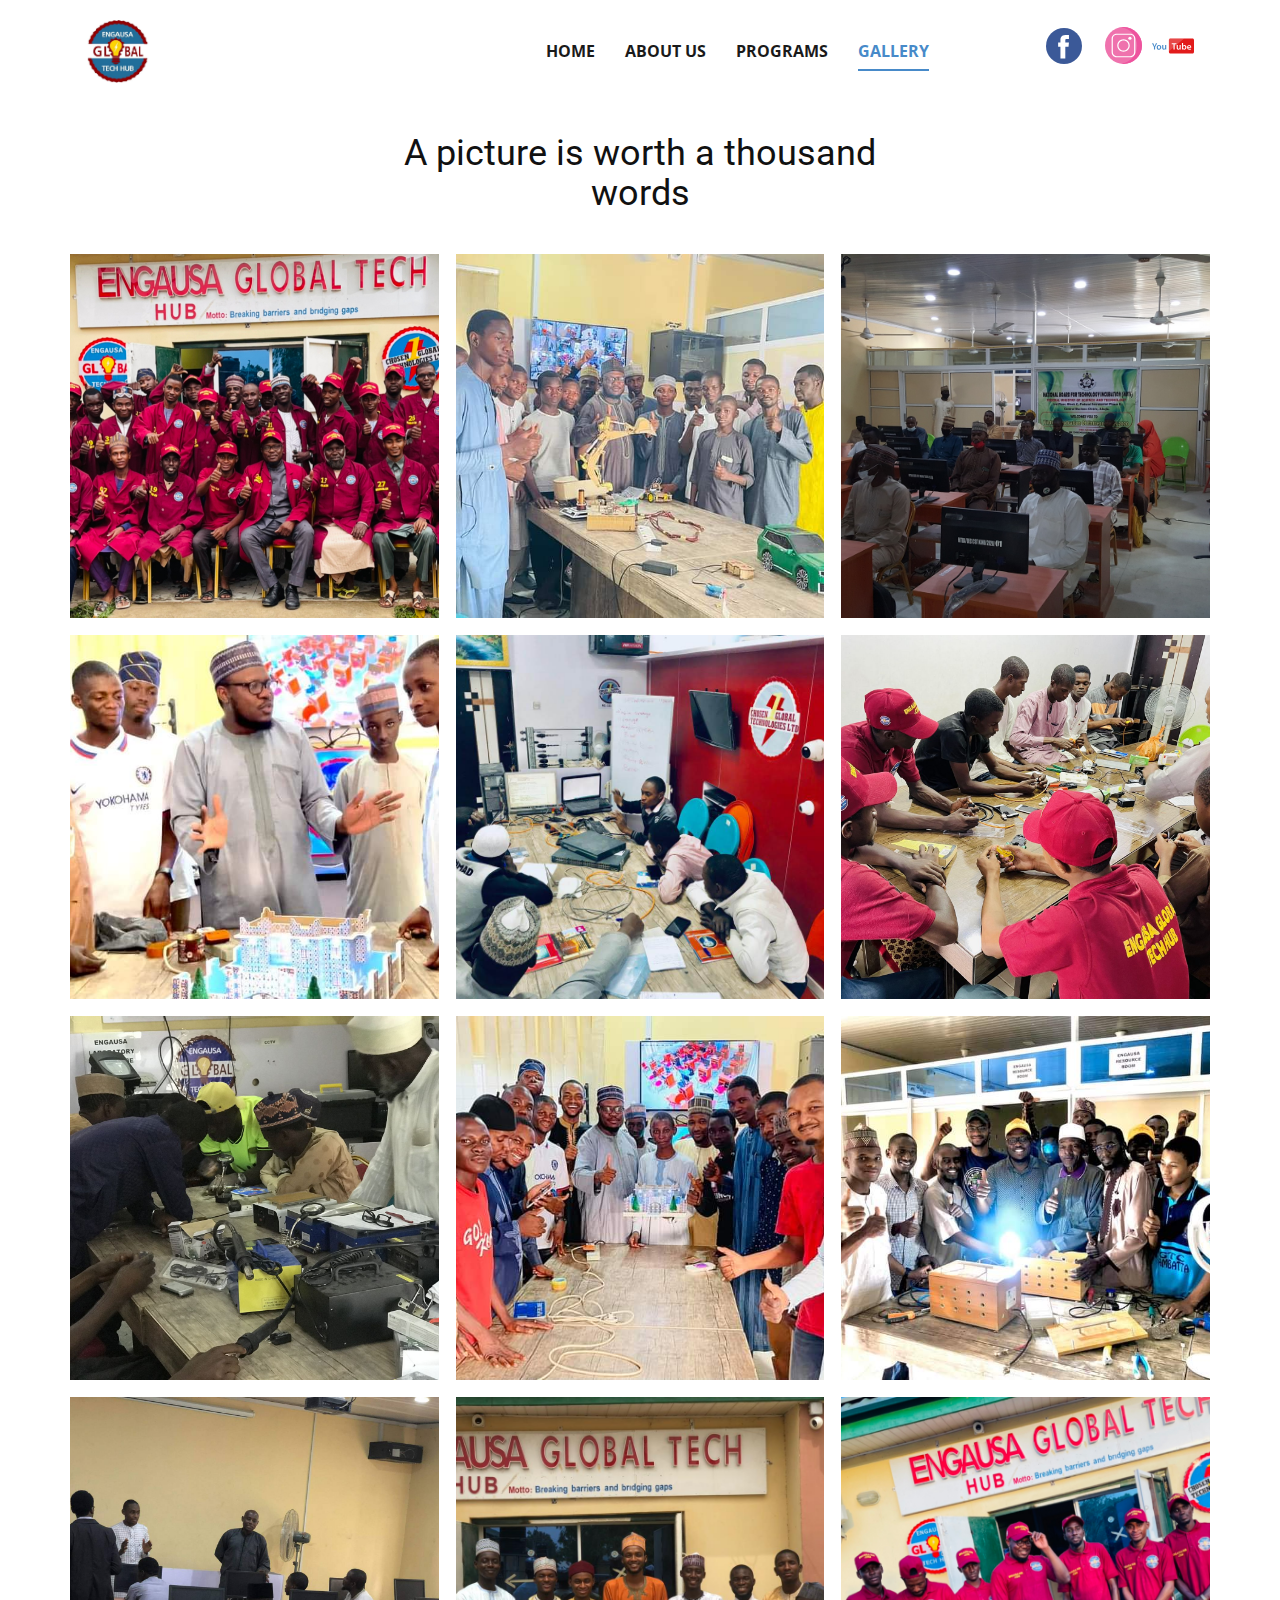
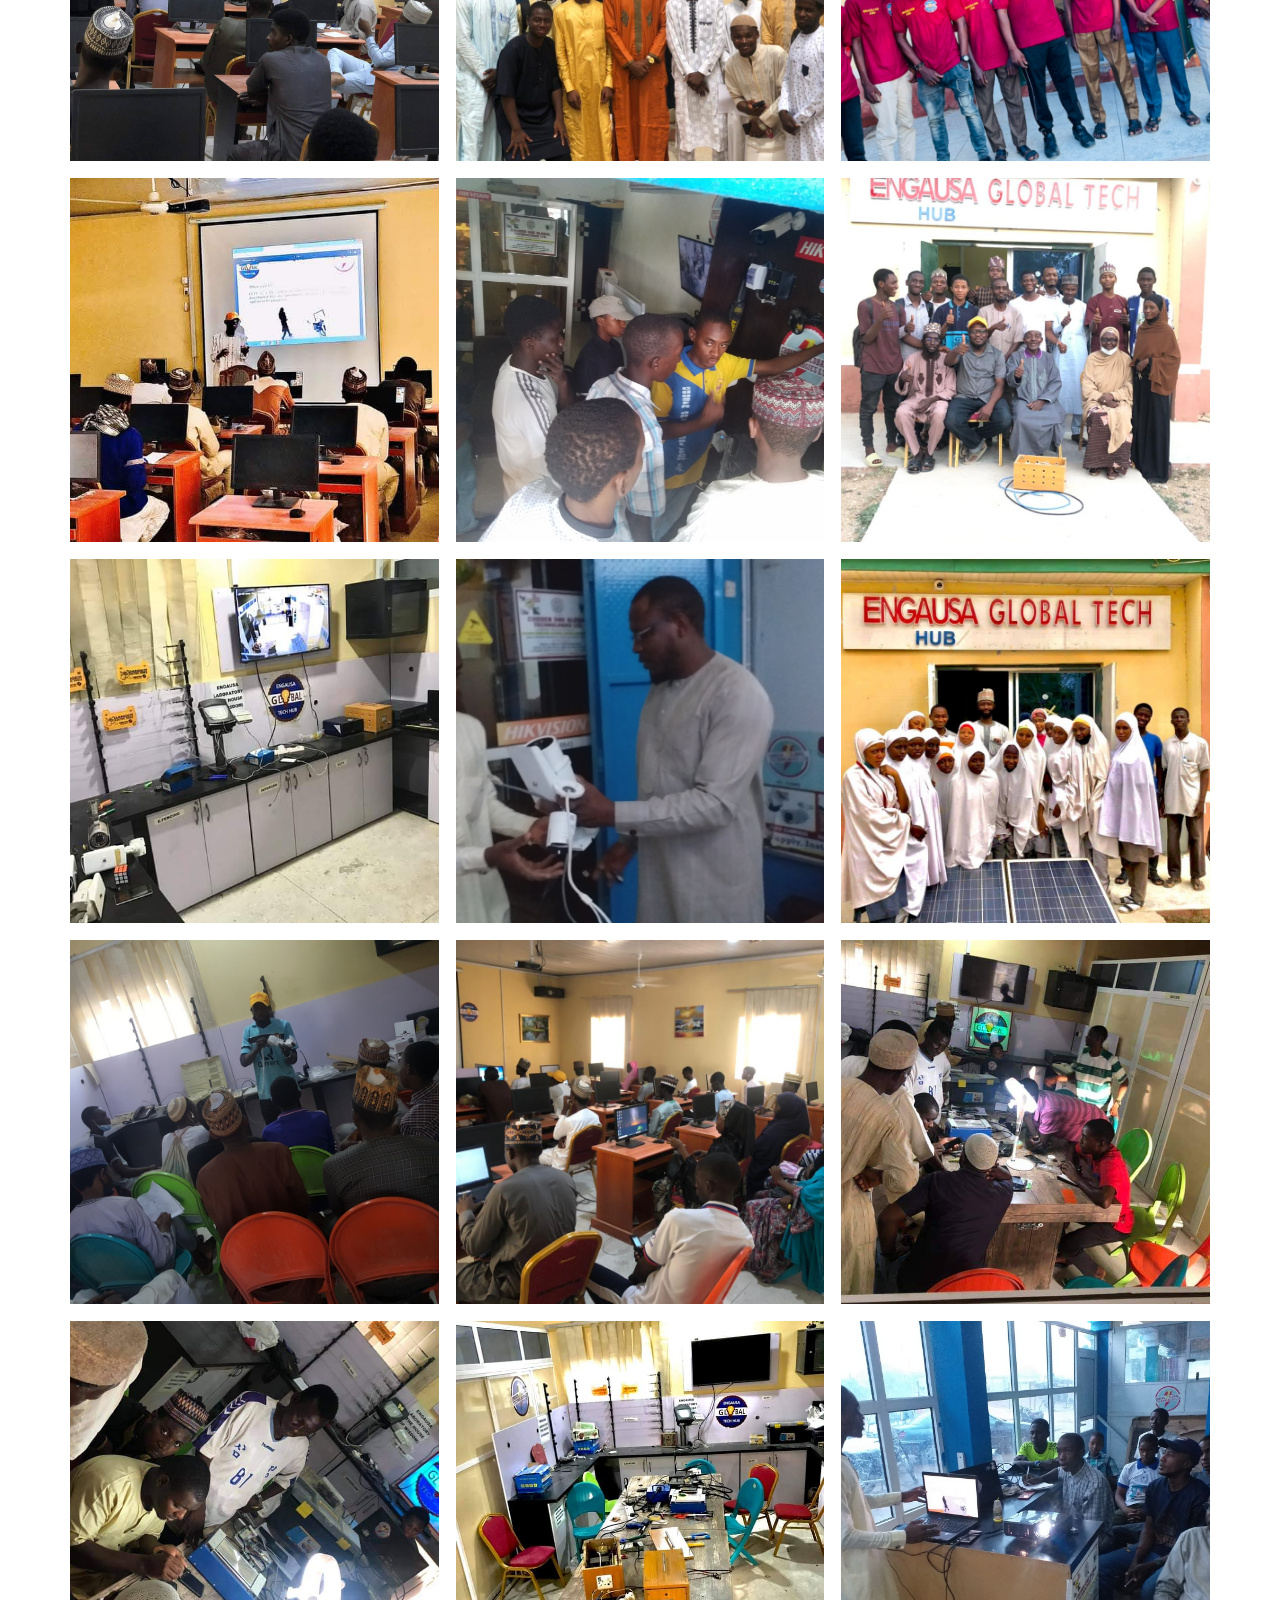
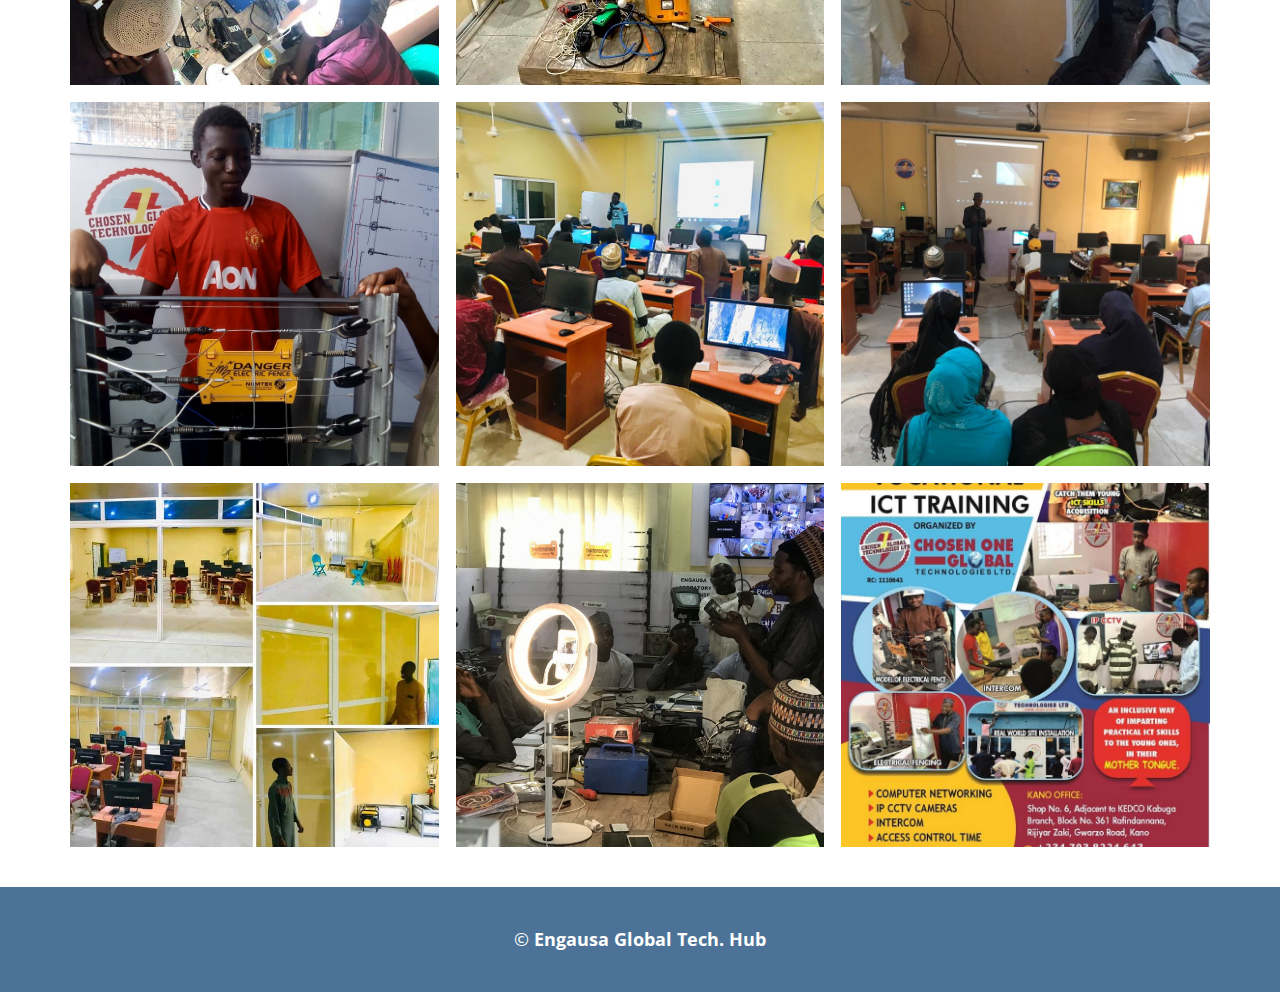
<file: Gallery.html>
<!DOCTYPE html>
<html style="font-size: 16px;" lang="en-NG">
  <head>
    <meta name="viewport" content="width=device-width, initial-scale=1.0">
    <meta charset="utf-8">
    <meta name="keywords" content="">
    <meta name="description" content="">
    <meta name="page_type" content="np-template-header-footer-from-plugin">
    <title>Gallery</title>
    <link rel="stylesheet" href="engausa.css" media="screen">
<link rel="stylesheet" href="Gallery.css" media="screen">
    <script class="u-script" type="text/javascript" src="jquery.js" defer=""></script>
    <script class="u-script" type="text/javascript" src="engausa.js" defer=""></script>
    <meta name="generator" content="EngausaHub, engausahub.com">
    <link rel="icon" href="images/favicon.jpg">
    <link id="u-theme-google-font" rel="stylesheet" href="https://fonts.googleapis.com/css?family=Roboto:100,100i,300,300i,400,400i,500,500i,700,700i,900,900i|Open+Sans:300,300i,400,400i,600,600i,700,700i,800,800i">
    <link id="u-page-google-font" rel="stylesheet" href="https://fonts.googleapis.com/css?family=Actor:400">
    
    
    <script type="application/ld+json">{
		"@context": "http://schema.org",
		"@type": "Organization",
		"name": "EngausaHub",
		"url": "index.html",
		"logo": "images/engausahub-logo.jpg"
}</script>
    <meta property="og:title" content="Gallery">
    <meta property="og:type" content="website">
    <meta name="theme-color" content="#478ac9">
    <link rel="canonical" href="index.html">
    <meta property="og:url" content="index.html">
  </head>
  <body class="u-body"><header class="u-align-center-sm u-align-center-xs u-clearfix u-header u-header" id="sec-7b47"><div class="u-clearfix u-sheet u-sheet-1">
        <a href="https://engausahub.com" class="u-image u-logo u-image-1" data-image-width="545" data-image-height="545" title="EngausaHub">
          <img src="images/engausahub-logo.jpg" class="u-logo-image u-logo-image-1" data-image-width="56">
        </a>
        <nav class="u-align-left u-dropdown-icon u-menu u-menu-dropdown u-offcanvas u-menu-1" data-responsive-from="MD" data-position="">
          <div class="menu-collapse" style="font-size: 1rem; letter-spacing: 0px; font-weight: 700; text-transform: uppercase;">
            <a class="u-button-style u-custom-active-border-color u-custom-active-color u-custom-border u-custom-border-color u-custom-borders u-custom-hover-border-color u-custom-hover-color u-custom-left-right-menu-spacing u-custom-text-active-color u-custom-text-color u-custom-text-hover-color u-custom-top-bottom-menu-spacing u-nav-link" href="#" style="padding: 3px 0px; font-size: calc(1em + 6px);">
              <svg class="u-svg-link" preserveAspectRatio="xMidYMin slice" viewBox="0 0 302 302" style=""><use xmlns:xlink="http://www.w3.org/1999/xlink" xlink:href="#svg-8a8f"></use></svg>
              <svg xmlns="http://www.w3.org/2000/svg" xmlns:xlink="http://www.w3.org/1999/xlink" version="1.1" id="svg-8a8f" x="0px" y="0px" viewBox="0 0 302 302" style="enable-background:new 0 0 302 302;" xml:space="preserve" class="u-svg-content"><g><rect y="36" width="302" height="30"></rect><rect y="236" width="302" height="30"></rect><rect y="136" width="302" height="30"></rect>
</g><g></g><g></g><g></g><g></g><g></g><g></g><g></g><g></g><g></g><g></g><g></g><g></g><g></g><g></g><g></g></svg>
            </a>
          </div>
          <div class="u-custom-menu u-nav-container">
            <ul class="u-nav u-spacing-30 u-unstyled u-nav-1"><li class="u-nav-item"><a class="u-border-2 u-border-active-palette-1-base u-border-hover-palette-1-base u-border-no-left u-border-no-right u-border-no-top u-button-style u-nav-link u-text-active-palette-1-base u-text-grey-90 u-text-hover-palette-1-light-2" href="Home.html" style="padding: 10px 0px;">Home</a>
</li><li class="u-nav-item"><a class="u-border-2 u-border-active-palette-1-base u-border-hover-palette-1-base u-border-no-left u-border-no-right u-border-no-top u-button-style u-nav-link u-text-active-palette-1-base u-text-grey-90 u-text-hover-palette-1-light-2" href="About-Us.html" style="padding: 10px 0px;">About Us</a>
</li><li class="u-nav-item"><a class="u-border-2 u-border-active-palette-1-base u-border-hover-palette-1-base u-border-no-left u-border-no-right u-border-no-top u-button-style u-nav-link u-text-active-palette-1-base u-text-grey-90 u-text-hover-palette-1-light-2" href="Programs.html" style="padding: 10px 0px;">Programs</a>
</li><li class="u-nav-item"><a class="u-border-2 u-border-active-palette-1-base u-border-hover-palette-1-base u-border-no-left u-border-no-right u-border-no-top u-button-style u-nav-link u-text-active-palette-1-base u-text-grey-90 u-text-hover-palette-1-light-2" href="Gallery.html" style="padding: 10px 0px;">Gallery</a>
</li></ul>
          </div>
          <div class="u-custom-menu u-nav-container-collapse">
            <div class="u-align-center u-black u-container-style u-inner-container-layout u-opacity u-opacity-95 u-sidenav">
              <div class="u-sidenav-overflow">
                <div class="u-menu-close"></div>
                <ul class="u-align-center u-nav u-popupmenu-items u-unstyled u-nav-2"><li class="u-nav-item"><a class="u-button-style u-nav-link" href="Home.html" style="padding: 10px 0px;">Home</a>
</li><li class="u-nav-item"><a class="u-button-style u-nav-link" href="About-Us.html" style="padding: 10px 0px;">About Us</a>
</li><li class="u-nav-item"><a class="u-button-style u-nav-link" href="Programs.html" style="padding: 10px 0px;">Programs</a>
</li><li class="u-nav-item"><a class="u-button-style u-nav-link" href="Gallery.html" style="padding: 10px 0px;">Gallery</a>
</li></ul>
              </div>
            </div>
            <div class="u-black u-menu-overlay u-opacity u-opacity-70"></div>
          </div>
        </nav>
        <div class="u-container-style u-group u-group-1">
          <div class="u-container-layout u-container-layout-1"><span class="u-icon u-icon-circle u-text-palette-1-base u-icon-1" data-href="https://business.facebook.com/engausahub"><svg class="u-svg-link" preserveAspectRatio="xMidYMin slice" viewBox="0 0 112.196 112.196" style=""><use xmlns:xlink="http://www.w3.org/1999/xlink" xlink:href="#svg-4555"></use></svg><svg class="u-svg-content" viewBox="0 0 112.196 112.196" x="0px" y="0px" id="svg-4555" style="enable-background:new 0 0 112.196 112.196;"><g><circle style="fill:currentColor;" cx="56.098" cy="56.098" r="56.098"></circle><path style="fill:#FFFFFF;" d="M70.201,58.294h-10.01v36.672H45.025V58.294h-7.213V45.406h7.213v-8.34   c0-5.964,2.833-15.303,15.301-15.303L71.56,21.81v12.51h-8.151c-1.337,0-3.217,0.668-3.217,3.513v7.585h11.334L70.201,58.294z"></path>
</g></svg></span><span class="u-icon u-icon-circle u-text-palette-1-base u-icon-2" data-href="https://instagram.com/engausa_fans"><svg class="u-svg-link" preserveAspectRatio="xMidYMin slice" viewBox="0 0 512 512" style=""><use xmlns:xlink="http://www.w3.org/1999/xlink" xlink:href="#svg-2cab"></use></svg><svg class="u-svg-content" viewBox="0 0 512 512" x="0px" y="0px" id="svg-2cab" style="enable-background:new 0 0 512 512;"><circle style="fill:#EF72AD;" cx="256" cy="256" r="256"></circle><path style="fill:#EE539E;" d="M256,0c-11.317,0-22.461,0.744-33.391,2.167C348.216,18.53,445.217,125.933,445.217,256  s-97.002,237.47-222.609,253.833C233.539,511.256,244.683,512,256,512c141.385,0,256-114.616,256-256S397.385,0,256,0z"></path><g><path style="fill:#FFFFFF;" d="M350.84,91.826H161.16c-38.231,0-69.334,31.103-69.334,69.334v189.682   c0,38.231,31.103,69.334,69.334,69.334h189.682c38.231,0,69.334-31.103,69.334-69.334V161.16   C420.174,122.929,389.071,91.826,350.84,91.826z M403.478,350.84c0,29.025-23.613,52.638-52.638,52.638H161.16   c-29.025,0-52.638-23.613-52.638-52.638V161.16c0-29.025,23.613-52.638,52.638-52.638h189.682   c29.025,0,52.638,23.613,52.638,52.638v189.68H403.478z"></path><path style="fill:#FFFFFF;" d="M256,169.739c-47.565,0-86.261,38.696-86.261,86.261s38.696,86.261,86.261,86.261   s86.261-38.696,86.261-86.261S303.565,169.739,256,169.739z M256,325.565c-38.358,0-69.565-31.208-69.565-69.565   s31.208-69.565,69.565-69.565s69.565,31.208,69.565,69.565S294.358,325.565,256,325.565z"></path><circle style="fill:#FFFFFF;" cx="345.043" cy="155.826" r="22.261"></circle>
</g></svg></span>
          </div>
        </div><span class="u-icon u-icon-circle u-text-palette-1-base u-icon-3" data-href="https://www.youtube.com/channel/UCZar3cuUyRGirl-H2oMMtuQ"><svg class="u-svg-link" preserveAspectRatio="xMidYMin slice" viewBox="0 0 512 512" style=""><use xmlns:xlink="http://www.w3.org/1999/xlink" xlink:href="#svg-d1ad"></use></svg><svg class="u-svg-content" viewBox="0 0 512 512" x="0px" y="0px" id="svg-d1ad" style="enable-background:new 0 0 512 512;"><path style="fill:#E21B1B;" d="M493.392,347.76H224.728c-10.256-0.032-18.568-8.344-18.6-18.6V182.84  c0.032-10.256,8.344-18.568,18.6-18.6H493.4c10.256,0.032,18.568,8.344,18.6,18.6v146.328  C511.96,339.424,503.648,347.728,493.392,347.76z"></path><g><path style="fill:#FFFFFF;" d="M262.224,235.568H240.52V223.96h57.6v11.608h-21.96v64.592h-13.936V235.568z"></path><path style="fill:#FFFFFF;" d="M350.12,283.624c0,6.552,0.232,12,0.448,16.52h-12.224l-0.68-8.392h-0.2   c-3.736,6.136-10.472,9.8-17.656,9.6c-10.072,0-19.2-6.008-19.2-24v-32.296h13.872v29.976c0,9.152,2.968,15.096,10.304,15.096   c6.376-0.184,11.44-5.424,11.408-11.808v-33.248h13.92L350.12,283.624z"></path><path style="fill:#FFFFFF;" d="M364.704,300.152c0.232-3.752,0.48-9.824,0.48-15.496v-64.8h13.888v32.8h0.232   c3.92-5.816,10.6-9.152,17.6-8.8c13.48,0,23.072,11.2,22.976,27.928c0,19.8-12.568,29.6-24.984,29.6   c-7.128,0.36-13.856-3.304-17.408-9.496h-0.232l-0.68,8.256L364.704,300.152z M379.104,277.416c-0.016,1.104,0.104,2.2,0.344,3.272   c1.408,5.68,6.472,9.688,12.32,9.76c8.704,0,14.032-7.032,14.032-18.088c0-9.76-4.64-17.688-13.92-17.688   c-5.944,0.2-11,4.376-12.32,10.176c-0.272,1.184-0.416,2.4-0.448,3.616L379.104,277.416L379.104,277.416z"></path><path style="fill:#FFFFFF;" d="M441.168,276.528c0.304,8.256,7.248,14.704,15.504,14.4c0.488-0.016,0.976-0.056,1.456-0.128   c5.2,0.12,10.376-0.736,15.256-2.528l2.048,9.6c-6.144,2.344-12.68,3.504-19.256,3.416c-14.336,1.304-27.024-9.264-28.328-23.6   c-0.128-1.416-0.144-2.84-0.04-4.256c-1.272-15.024,9.872-28.232,24.896-29.504c0.672-0.056,1.336-0.088,2.008-0.096   c17.888,0,23.76,14.744,23.76,26.832c0.016,1.968-0.136,3.936-0.448,5.88h-36.856V276.528z M465.368,266.768   c0.88-6.488-3.664-12.464-10.152-13.344c-0.424-0.056-0.848-0.096-1.28-0.104c-7.136,0.424-12.736,6.296-12.8,13.448H465.368z"></path>
</g><path d="M24.096,300.152v-31.744L0,223.96h15.84l9.152,19.52c2.624,5.664,4.544,9.976,6.592,15.16h0.2  c1.944-4.856,4.064-9.6,6.688-15.16l9.152-19.52H63.32l-25.336,44.096v32.088L24.096,300.152L24.096,300.152z"></path><path d="M112.992,272.096c1.136,15.008-10.112,28.088-25.12,29.224c-1.048,0.08-2.096,0.096-3.136,0.056  c-14.672,0.584-27.04-10.848-27.624-25.52c-0.04-0.936-0.024-1.88,0.04-2.816c-1.136-14.976,10.096-28.04,25.072-29.176  c1.144-0.088,2.288-0.104,3.432-0.04c14.568-0.552,26.832,10.808,27.384,25.376C113.08,270.168,113.064,271.136,112.992,272.096z   M71.512,272.712c0,10.584,5.184,18.64,13.656,18.64c7.928,0,13.48-7.784,13.48-18.912c0-8.6-3.864-18.4-13.344-18.4  C75.472,254,71.512,263.488,71.512,272.712L71.512,272.712z"></path><path d="M173.72,283.624c0,6.552,0.232,12,0.448,16.52h-12.224l-0.68-8.392h-0.208c-3.736,6.136-10.472,9.8-17.656,9.6  c-10.072,0-19.2-6.008-19.2-24v-32.296h13.888v29.976c0,9.152,2.968,15.096,10.304,15.096c6.376-0.184,11.44-5.424,11.408-11.808  v-33.248h13.92C173.72,245.072,173.72,283.624,173.72,283.624z"></path><g><g><path style="opacity:0.2;fill:#FFFFFF;enable-background:new    ;" d="M206.128,187.792V313.2    c0.032,2.336,0.416,4.648,1.144,6.864L392.416,164.24H206.24"></path>
</g>
</g></svg></span>
      </div></header>
    <section class="u-align-center u-clearfix u-section-1" id="sec-7dea">
      <div class="u-clearfix u-sheet u-sheet-1">
        <h2 class="u-text u-text-1">A picture is worth a thousand words</h2>
        <div class="u-expanded-width u-gallery u-layout-grid u-lightbox u-show-text-on-hover u-gallery-1">
          <div class="u-gallery-inner u-gallery-inner-1">
            <div class="u-effect-fade u-gallery-item">
              <div class="u-back-slide" data-image-width="1226" data-image-height="664">
                <img class="u-back-image u-expanded" src="images/Slider8.JPG">
              </div>
              <div class="u-over-slide u-shading u-over-slide-1">
                <h3 class="u-gallery-heading"></h3>
                <p class="u-gallery-text"></p>
              </div>
            </div>
            <div class="u-effect-fade u-gallery-item">
              <div class="u-back-slide" data-image-width="720" data-image-height="540">
                <img class="u-back-image u-expanded" src="images/2.jpg">
              </div>
              <div class="u-over-slide u-shading u-over-slide-2">
                <h3 class="u-gallery-heading"></h3>
                <p class="u-gallery-text"></p>
              </div>
            </div>
            <div class="u-effect-fade u-gallery-item">
              <div class="u-back-slide" data-image-width="1600" data-image-height="900">
                <img class="u-back-image u-expanded" src="images/3.jpg">
              </div>
              <div class="u-over-slide u-shading u-over-slide-3">
                <h3 class="u-gallery-heading"></h3>
                <p class="u-gallery-text"></p>
              </div>
            </div>
            <div class="u-effect-fade u-gallery-item">
              <div class="u-back-slide" data-image-width="720" data-image-height="536">
                <img class="u-back-image u-expanded" src="images/4.jpg">
              </div>
              <div class="u-over-slide u-shading u-over-slide-4">
                <h3 class="u-gallery-heading"></h3>
                <p class="u-gallery-text"></p>
              </div>
            </div>
            <div class="u-effect-fade u-gallery-item">
              <div class="u-back-slide" data-image-width="1024" data-image-height="768">
                <img class="u-back-image u-expanded" src="images/ComputerNetworking.jpg">
              </div>
              <div class="u-over-slide u-shading u-over-slide-5">
                <h3 class="u-gallery-heading"></h3>
                <p class="u-gallery-text"></p>
              </div>
            </div>
            <div class="u-effect-fade u-gallery-item">
              <div class="u-back-slide" data-image-width="1600" data-image-height="1200">
                <img class="u-back-image u-expanded" src="images/Slider2.JPG">
              </div>
              <div class="u-over-slide u-shading u-over-slide-6">
                <h3 class="u-gallery-heading"></h3>
                <p class="u-gallery-text"></p>
              </div>
            </div>
            <div class="u-effect-fade u-gallery-item">
              <div class="u-back-slide" data-image-width="4032" data-image-height="3024">
                <img class="u-back-image u-expanded" src="images/EngausaLab.JPG">
              </div>
              <div class="u-over-slide u-shading u-over-slide-7">
                <h3 class="u-gallery-heading"></h3>
                <p class="u-gallery-text"></p>
              </div>
            </div>
            <div class="u-effect-fade u-gallery-item">
              <div class="u-back-slide" data-image-width="720" data-image-height="483">
                <img class="u-back-image u-expanded" src="images/8.jpg">
              </div>
              <div class="u-over-slide u-shading u-over-slide-8">
                <h3 class="u-gallery-heading"></h3>
                <p class="u-gallery-text"></p>
              </div>
            </div>
            <div class="u-effect-fade u-gallery-item">
              <div class="u-back-slide" data-image-width="720" data-image-height="540">
                <img class="u-back-image u-expanded" src="images/9.jpg">
              </div>
              <div class="u-over-slide u-shading u-over-slide-9">
                <h3 class="u-gallery-heading"></h3>
                <p class="u-gallery-text"></p>
              </div>
            </div>
            <div class="u-effect-fade u-gallery-item">
              <div class="u-back-slide" data-image-width="1600" data-image-height="1200">
                <img class="u-back-image u-expanded" src="images/10.jpg">
              </div>
              <div class="u-over-slide u-shading u-over-slide-10">
                <h3 class="u-gallery-heading"></h3>
                <p class="u-gallery-text"></p>
              </div>
            </div>
            <div class="u-effect-fade u-gallery-item">
              <div class="u-back-slide" data-image-width="1080" data-image-height="810">
                <img class="u-back-image u-expanded" src="images/11.jpg">
              </div>
              <div class="u-over-slide u-shading u-over-slide-11">
                <h3 class="u-gallery-heading"></h3>
                <p class="u-gallery-text"></p>
              </div>
            </div>
            <div class="u-effect-fade u-gallery-item">
              <div class="u-back-slide" data-image-width="1271" data-image-height="792">
                <img class="u-back-image u-expanded" src="images/EngausaTeam.JPG">
              </div>
              <div class="u-over-slide u-shading u-over-slide-12">
                <h3 class="u-gallery-heading"></h3>
                <p class="u-gallery-text"></p>
              </div>
            </div>
            <div class="u-effect-fade u-gallery-item">
              <div class="u-back-slide" data-image-width="720" data-image-height="540">
                <img class="u-back-image u-expanded" src="images/13.jpg">
              </div>
              <div class="u-over-slide u-shading u-over-slide-13">
                <h3 class="u-gallery-heading"></h3>
                <p class="u-gallery-text"></p>
              </div>
            </div>
            <div class="u-effect-fade u-gallery-item">
              <div class="u-back-slide" data-image-width="4160" data-image-height="3120">
                <img class="u-back-image u-expanded" src="images/AccessControl2.jpg">
              </div>
              <div class="u-over-slide u-shading u-over-slide-14">
                <h3 class="u-gallery-heading"></h3>
                <p class="u-gallery-text"></p>
              </div>
            </div>
            <div class="u-effect-fade u-gallery-item">
              <div class="u-back-slide" data-image-width="1080" data-image-height="810">
                <img class="u-back-image u-expanded" src="images/15.jpg">
              </div>
              <div class="u-over-slide u-shading u-over-slide-15">
                <h3 class="u-gallery-heading"></h3>
                <p class="u-gallery-text"></p>
              </div>
            </div>
            <div class="u-effect-fade u-gallery-item">
              <div class="u-back-slide" data-image-width="720" data-image-height="540">
                <img class="u-back-image u-expanded" src="images/ElectricalFencing2.jpg">
              </div>
              <div class="u-over-slide u-shading u-over-slide-16">
                <h3 class="u-gallery-heading"></h3>
                <p class="u-gallery-text"></p>
              </div>
            </div>
            <div class="u-effect-fade u-gallery-item">
              <div class="u-back-slide" data-image-width="1600" data-image-height="900">
                <img class="u-back-image u-expanded" src="images/41.jpg">
              </div>
              <div class="u-over-slide u-shading u-over-slide-17">
                <h3 class="u-gallery-heading"></h3>
                <p class="u-gallery-text"></p>
              </div>
            </div>
            <div class="u-effect-fade u-gallery-item">
              <div class="u-back-slide" data-image-width="1080" data-image-height="810">
                <img class="u-back-image u-expanded" src="images/18.jpg">
              </div>
              <div class="u-over-slide u-shading u-over-slide-18">
                <h3 class="u-gallery-heading"></h3>
                <p class="u-gallery-text"></p>
              </div>
            </div>
            <div class="u-effect-fade u-gallery-item">
              <div class="u-back-slide" data-image-width="1600" data-image-height="900">
                <img class="u-back-image u-expanded" src="images/19.jpg">
              </div>
              <div class="u-over-slide u-shading u-over-slide-19">
                <h3 class="u-gallery-heading"></h3>
                <p class="u-gallery-text"></p>
              </div>
            </div>
            <div class="u-effect-fade u-gallery-item">
              <div class="u-back-slide" data-image-width="1080" data-image-height="810">
                <img class="u-back-image u-expanded" src="images/20.jpg">
              </div>
              <div class="u-over-slide u-shading u-over-slide-20">
                <h3 class="u-gallery-heading"></h3>
                <p class="u-gallery-text"></p>
              </div>
            </div>
            <div class="u-effect-fade u-gallery-item">
              <div class="u-back-slide" data-image-width="720" data-image-height="960">
                <img class="u-back-image u-expanded" src="images/21.jpg">
              </div>
              <div class="u-over-slide u-shading u-over-slide-21">
                <h3 class="u-gallery-heading"></h3>
                <p class="u-gallery-text"></p>
              </div>
            </div>
            <div class="u-effect-fade u-gallery-item">
              <div class="u-back-slide" data-image-width="720" data-image-height="960">
                <img class="u-back-image u-expanded" src="images/22.jpg">
              </div>
              <div class="u-over-slide u-shading u-over-slide-22">
                <h3 class="u-gallery-heading"></h3>
                <p class="u-gallery-text"></p>
              </div>
            </div>
            <div class="u-effect-fade u-gallery-item">
              <div class="u-back-slide" data-image-width="720" data-image-height="960">
                <img class="u-back-image u-expanded" src="images/23.jpg">
              </div>
              <div class="u-over-slide u-shading u-over-slide-23">
                <h3 class="u-gallery-heading"></h3>
                <p class="u-gallery-text"></p>
              </div>
            </div>
            <div class="u-effect-fade u-gallery-item">
              <div class="u-back-slide" data-image-width="1600" data-image-height="1200">
                <img class="u-back-image u-expanded" src="images/38.jpg">
              </div>
              <div class="u-over-slide u-shading u-over-slide-24">
                <h3 class="u-gallery-heading"></h3>
                <p class="u-gallery-text"></p>
              </div>
            </div>
            <div class="u-effect-fade u-gallery-item">
              <div class="u-back-slide" data-image-width="1600" data-image-height="900">
                <img class="u-back-image u-expanded" src="images/50.jpg">
              </div>
              <div class="u-over-slide u-shading u-over-slide-25">
                <h3 class="u-gallery-heading"></h3>
                <p class="u-gallery-text"></p>
              </div>
            </div>
            <div class="u-effect-fade u-gallery-item">
              <div class="u-back-slide" data-image-width="1080" data-image-height="810">
                <img class="u-back-image u-expanded" src="images/26.jpg">
              </div>
              <div class="u-over-slide u-shading u-over-slide-26">
                <h3 class="u-gallery-heading"></h3>
                <p class="u-gallery-text"></p>
              </div>
            </div>
            <div class="u-effect-fade u-gallery-item">
              <div class="u-back-slide" data-image-width="1080" data-image-height="810">
                <img class="u-back-image u-expanded" src="images/27.jpg">
              </div>
              <div class="u-over-slide u-shading u-over-slide-27">
                <h3 class="u-gallery-heading"></h3>
                <p class="u-gallery-text"></p>
              </div>
            </div>
            <div class="u-effect-fade u-gallery-item">
              <div class="u-back-slide" data-image-width="720" data-image-height="734">
                <img class="u-back-image u-expanded" src="images/33.jpg">
              </div>
              <div class="u-over-slide u-shading u-over-slide-28">
                <h3 class="u-gallery-heading"></h3>
                <p class="u-gallery-text"></p>
              </div>
            </div>
            <div class="u-effect-fade u-gallery-item">
              <div class="u-back-slide" data-image-width="1600" data-image-height="1200">
                <img class="u-back-image u-expanded" src="images/Slider61.JPG">
              </div>
              <div class="u-over-slide u-shading u-over-slide-29">
                <h3 class="u-gallery-heading"></h3>
                <p class="u-gallery-text"></p>
              </div>
            </div>
            <div class="u-effect-fade u-gallery-item">
              <div class="u-back-slide" data-image-width="764" data-image-height="1080">
                <img class="u-back-image u-expanded" src="images/57.jpg">
              </div>
              <div class="u-over-slide u-shading u-over-slide-30">
                <h3 class="u-gallery-heading"></h3>
                <p class="u-gallery-text"></p>
              </div>
            </div>
          </div>
        </div>
      </div>
    </section>
    
    
    <footer class="u-align-center u-clearfix u-footer u-palette-1-dark-1 u-footer" id="sec-475d"><div class="u-clearfix u-sheet u-valign-middle u-sheet-1">
        <p class="u-small-text u-text u-text-variant u-text-1">© <span style="font-weight: 700;">Engausa Global Tech. Hub<span style="font-weight: 700;"></span>
          </span>
        </p>
      </div></footer>
  </body>
</html>
</file>
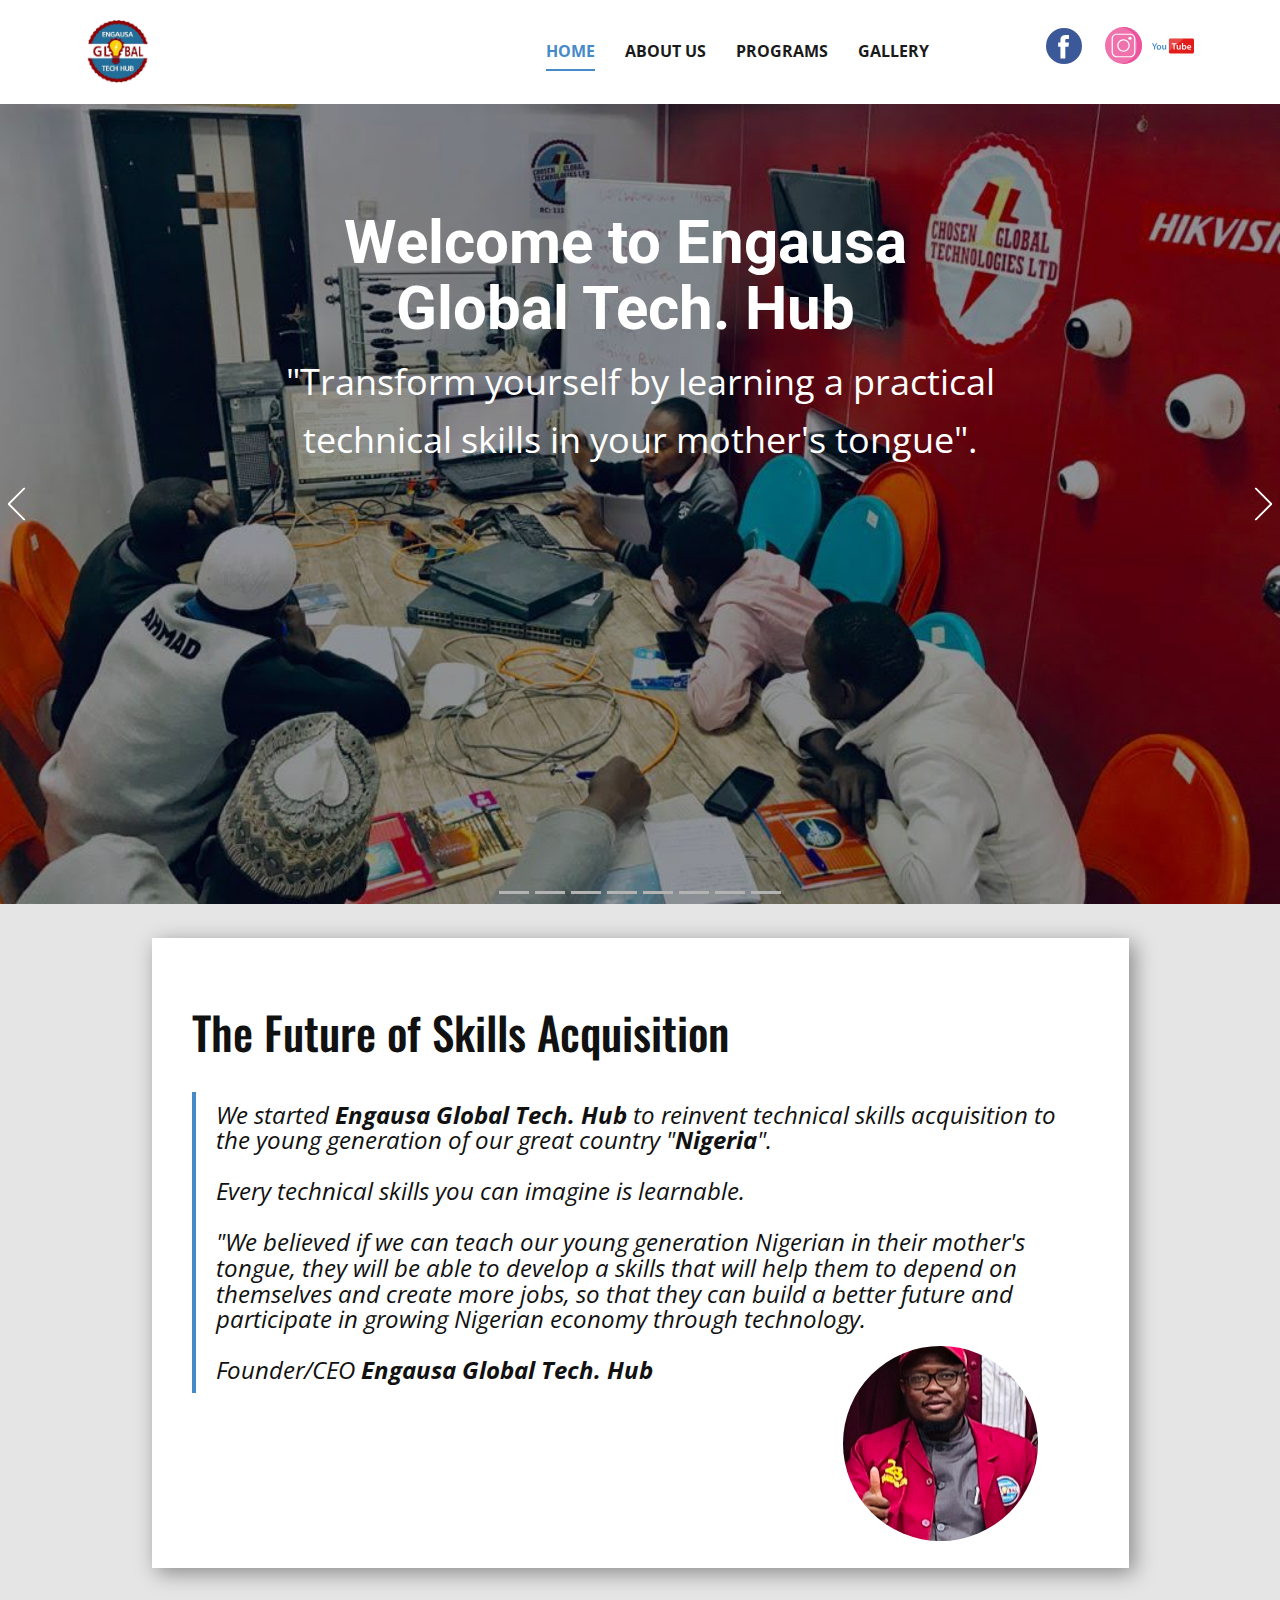
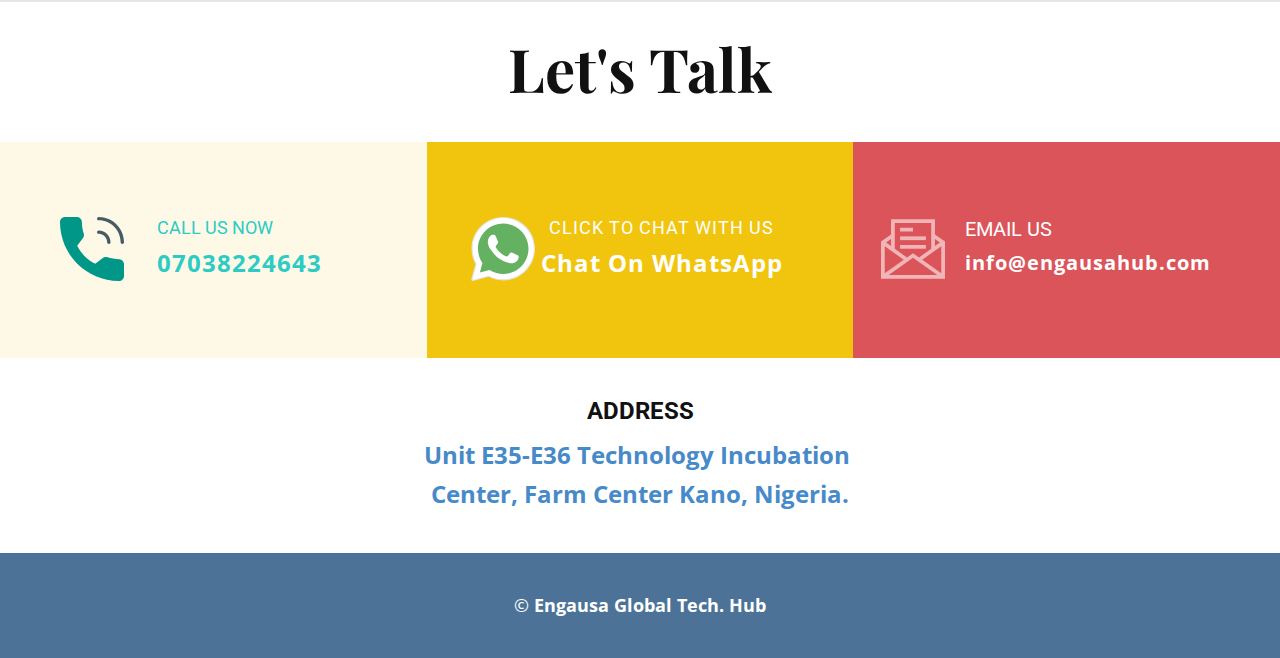
<file: Home.html>
<!DOCTYPE html>
<html style="font-size: 16px;" lang="en-NG">
  <head>
    <meta name="viewport" content="width=device-width, initial-scale=1.0">
    <meta charset="utf-8">
    <meta name="keywords" content="">
    <meta name="description" content="">
    <meta name="page_type" content="np-template-header-footer-from-plugin">
    <title>Home</title>
    <link rel="stylesheet" href="engausa.css" media="screen">
<link rel="stylesheet" href="Home.css" media="screen">
    <script class="u-script" type="text/javascript" src="jquery.js" defer=""></script>
    <script class="u-script" type="text/javascript" src="engausa.js" defer=""></script>
    <meta name="generator" content="EngausaHub, engausahub.com">
    <link rel="icon" href="images/favicon.jpg">
    

    <link id="u-theme-google-font" rel="stylesheet" href="https://fonts.googleapis.com/css?family=Roboto:100,100i,300,300i,400,400i,500,500i,700,700i,900,900i|Open+Sans:300,300i,400,400i,600,600i,700,700i,800,800i">
    <link id="u-page-google-font" rel="stylesheet" href="https://fonts.googleapis.com/css?family=Oswald:200,300,400,500,600,700|Playfair+Display:400,400i,500,500i,600,600i,700,700i,800,800i,900,900i|Actor:400">
    
    
    
    
    
    <script type="application/ld+json">{
		"@context": "http://schema.org",
		"@type": "Organization",
		"name": "EngausaHub",
		"url": "index.html",
		"logo": "images/engausahub-logo.jpg"
}</script>
    <meta property="og:title" content="Home">
    <meta property="og:type" content="website">
    <meta name="theme-color" content="#478ac9">
    <link rel="canonical" href="index.html">
    <meta property="og:url" content="index.html">
  </head>
  <body class="u-body"><header class="u-align-center-sm u-align-center-xs u-clearfix u-header u-header" id="sec-7b47"><div class="u-clearfix u-sheet u-sheet-1">
        <a href="https://engausahub.com" class="u-image u-logo u-image-1" data-image-width="545" data-image-height="545" title="EngausaHub">
          <img src="images/engausahub-logo.jpg" class="u-logo-image u-logo-image-1" data-image-width="56">
        </a>
        <nav class="u-align-left u-dropdown-icon u-menu u-menu-dropdown u-offcanvas u-menu-1" data-responsive-from="MD" data-position="">
          <div class="menu-collapse" style="font-size: 1rem; letter-spacing: 0px; font-weight: 700; text-transform: uppercase;">
            <a class="u-button-style u-custom-active-border-color u-custom-active-color u-custom-border u-custom-border-color u-custom-borders u-custom-hover-border-color u-custom-hover-color u-custom-left-right-menu-spacing u-custom-text-active-color u-custom-text-color u-custom-text-hover-color u-custom-top-bottom-menu-spacing u-nav-link" href="#" style="padding: 3px 0px; font-size: calc(1em + 6px);">
              <svg class="u-svg-link" preserveAspectRatio="xMidYMin slice" viewBox="0 0 302 302" style=""><use xmlns:xlink="http://www.w3.org/1999/xlink" xlink:href="#svg-8a8f"></use></svg>
              <svg xmlns="http://www.w3.org/2000/svg" xmlns:xlink="http://www.w3.org/1999/xlink" version="1.1" id="svg-8a8f" x="0px" y="0px" viewBox="0 0 302 302" style="enable-background:new 0 0 302 302;" xml:space="preserve" class="u-svg-content"><g><rect y="36" width="302" height="30"></rect><rect y="236" width="302" height="30"></rect><rect y="136" width="302" height="30"></rect>
</g><g></g><g></g><g></g><g></g><g></g><g></g><g></g><g></g><g></g><g></g><g></g><g></g><g></g><g></g><g></g></svg>
            </a>
          </div>
          <div class="u-custom-menu u-nav-container">
            <ul class="u-nav u-spacing-30 u-unstyled u-nav-1"><li class="u-nav-item"><a class="u-border-2 u-border-active-palette-1-base u-border-hover-palette-1-base u-border-no-left u-border-no-right u-border-no-top u-button-style u-nav-link u-text-active-palette-1-base u-text-grey-90 u-text-hover-palette-1-light-2" href="Home.html" style="padding: 10px 0px;">Home</a>
</li><li class="u-nav-item"><a class="u-border-2 u-border-active-palette-1-base u-border-hover-palette-1-base u-border-no-left u-border-no-right u-border-no-top u-button-style u-nav-link u-text-active-palette-1-base u-text-grey-90 u-text-hover-palette-1-light-2" href="About-Us.html" style="padding: 10px 0px;">About Us</a>
</li><li class="u-nav-item"><a class="u-border-2 u-border-active-palette-1-base u-border-hover-palette-1-base u-border-no-left u-border-no-right u-border-no-top u-button-style u-nav-link u-text-active-palette-1-base u-text-grey-90 u-text-hover-palette-1-light-2" href="Programs.html" style="padding: 10px 0px;">Programs</a>
</li><li class="u-nav-item"><a class="u-border-2 u-border-active-palette-1-base u-border-hover-palette-1-base u-border-no-left u-border-no-right u-border-no-top u-button-style u-nav-link u-text-active-palette-1-base u-text-grey-90 u-text-hover-palette-1-light-2" href="Gallery.html" style="padding: 10px 0px;">Gallery</a>
</li></ul>
          </div>
          <div class="u-custom-menu u-nav-container-collapse">
            <div class="u-align-center u-black u-container-style u-inner-container-layout u-opacity u-opacity-95 u-sidenav">
              <div class="u-sidenav-overflow">
                <div class="u-menu-close"></div>
                <ul class="u-align-center u-nav u-popupmenu-items u-unstyled u-nav-2"><li class="u-nav-item"><a class="u-button-style u-nav-link" href="Home.html" style="padding: 10px 0px;">Home</a>
</li><li class="u-nav-item"><a class="u-button-style u-nav-link" href="About-Us.html" style="padding: 10px 0px;">About Us</a>
</li><li class="u-nav-item"><a class="u-button-style u-nav-link" href="Programs.html" style="padding: 10px 0px;">Programs</a>
</li><li class="u-nav-item"><a class="u-button-style u-nav-link" href="Gallery.html" style="padding: 10px 0px;">Gallery</a>
</li></ul>
              </div>
            </div>
            <div class="u-black u-menu-overlay u-opacity u-opacity-70"></div>
          </div>
        </nav>
        <div class="u-container-style u-group u-group-1">
          <div class="u-container-layout u-container-layout-1"><span class="u-icon u-icon-circle u-text-palette-1-base u-icon-1" data-href="https://business.facebook.com/engausahub"><svg class="u-svg-link" preserveAspectRatio="xMidYMin slice" viewBox="0 0 112.196 112.196" style=""><use xmlns:xlink="http://www.w3.org/1999/xlink" xlink:href="#svg-4555"></use></svg><svg class="u-svg-content" viewBox="0 0 112.196 112.196" x="0px" y="0px" id="svg-4555" style="enable-background:new 0 0 112.196 112.196;"><g><circle style="fill:currentColor;" cx="56.098" cy="56.098" r="56.098"></circle><path style="fill:#FFFFFF;" d="M70.201,58.294h-10.01v36.672H45.025V58.294h-7.213V45.406h7.213v-8.34   c0-5.964,2.833-15.303,15.301-15.303L71.56,21.81v12.51h-8.151c-1.337,0-3.217,0.668-3.217,3.513v7.585h11.334L70.201,58.294z"></path>
</g></svg></span><span class="u-icon u-icon-circle u-text-palette-1-base u-icon-2" data-href="https://instagram.com/engausa_fans"><svg class="u-svg-link" preserveAspectRatio="xMidYMin slice" viewBox="0 0 512 512" style=""><use xmlns:xlink="http://www.w3.org/1999/xlink" xlink:href="#svg-2cab"></use></svg><svg class="u-svg-content" viewBox="0 0 512 512" x="0px" y="0px" id="svg-2cab" style="enable-background:new 0 0 512 512;"><circle style="fill:#EF72AD;" cx="256" cy="256" r="256"></circle><path style="fill:#EE539E;" d="M256,0c-11.317,0-22.461,0.744-33.391,2.167C348.216,18.53,445.217,125.933,445.217,256  s-97.002,237.47-222.609,253.833C233.539,511.256,244.683,512,256,512c141.385,0,256-114.616,256-256S397.385,0,256,0z"></path><g><path style="fill:#FFFFFF;" d="M350.84,91.826H161.16c-38.231,0-69.334,31.103-69.334,69.334v189.682   c0,38.231,31.103,69.334,69.334,69.334h189.682c38.231,0,69.334-31.103,69.334-69.334V161.16   C420.174,122.929,389.071,91.826,350.84,91.826z M403.478,350.84c0,29.025-23.613,52.638-52.638,52.638H161.16   c-29.025,0-52.638-23.613-52.638-52.638V161.16c0-29.025,23.613-52.638,52.638-52.638h189.682   c29.025,0,52.638,23.613,52.638,52.638v189.68H403.478z"></path><path style="fill:#FFFFFF;" d="M256,169.739c-47.565,0-86.261,38.696-86.261,86.261s38.696,86.261,86.261,86.261   s86.261-38.696,86.261-86.261S303.565,169.739,256,169.739z M256,325.565c-38.358,0-69.565-31.208-69.565-69.565   s31.208-69.565,69.565-69.565s69.565,31.208,69.565,69.565S294.358,325.565,256,325.565z"></path><circle style="fill:#FFFFFF;" cx="345.043" cy="155.826" r="22.261"></circle>
</g></svg></span>
          </div>
        </div><span class="u-icon u-icon-circle u-text-palette-1-base u-icon-3" data-href="https://www.youtube.com/channel/UCZar3cuUyRGirl-H2oMMtuQ"><svg class="u-svg-link" preserveAspectRatio="xMidYMin slice" viewBox="0 0 512 512" style=""><use xmlns:xlink="http://www.w3.org/1999/xlink" xlink:href="#svg-d1ad"></use></svg><svg class="u-svg-content" viewBox="0 0 512 512" x="0px" y="0px" id="svg-d1ad" style="enable-background:new 0 0 512 512;"><path style="fill:#E21B1B;" d="M493.392,347.76H224.728c-10.256-0.032-18.568-8.344-18.6-18.6V182.84  c0.032-10.256,8.344-18.568,18.6-18.6H493.4c10.256,0.032,18.568,8.344,18.6,18.6v146.328  C511.96,339.424,503.648,347.728,493.392,347.76z"></path><g><path style="fill:#FFFFFF;" d="M262.224,235.568H240.52V223.96h57.6v11.608h-21.96v64.592h-13.936V235.568z"></path><path style="fill:#FFFFFF;" d="M350.12,283.624c0,6.552,0.232,12,0.448,16.52h-12.224l-0.68-8.392h-0.2   c-3.736,6.136-10.472,9.8-17.656,9.6c-10.072,0-19.2-6.008-19.2-24v-32.296h13.872v29.976c0,9.152,2.968,15.096,10.304,15.096   c6.376-0.184,11.44-5.424,11.408-11.808v-33.248h13.92L350.12,283.624z"></path><path style="fill:#FFFFFF;" d="M364.704,300.152c0.232-3.752,0.48-9.824,0.48-15.496v-64.8h13.888v32.8h0.232   c3.92-5.816,10.6-9.152,17.6-8.8c13.48,0,23.072,11.2,22.976,27.928c0,19.8-12.568,29.6-24.984,29.6   c-7.128,0.36-13.856-3.304-17.408-9.496h-0.232l-0.68,8.256L364.704,300.152z M379.104,277.416c-0.016,1.104,0.104,2.2,0.344,3.272   c1.408,5.68,6.472,9.688,12.32,9.76c8.704,0,14.032-7.032,14.032-18.088c0-9.76-4.64-17.688-13.92-17.688   c-5.944,0.2-11,4.376-12.32,10.176c-0.272,1.184-0.416,2.4-0.448,3.616L379.104,277.416L379.104,277.416z"></path><path style="fill:#FFFFFF;" d="M441.168,276.528c0.304,8.256,7.248,14.704,15.504,14.4c0.488-0.016,0.976-0.056,1.456-0.128   c5.2,0.12,10.376-0.736,15.256-2.528l2.048,9.6c-6.144,2.344-12.68,3.504-19.256,3.416c-14.336,1.304-27.024-9.264-28.328-23.6   c-0.128-1.416-0.144-2.84-0.04-4.256c-1.272-15.024,9.872-28.232,24.896-29.504c0.672-0.056,1.336-0.088,2.008-0.096   c17.888,0,23.76,14.744,23.76,26.832c0.016,1.968-0.136,3.936-0.448,5.88h-36.856V276.528z M465.368,266.768   c0.88-6.488-3.664-12.464-10.152-13.344c-0.424-0.056-0.848-0.096-1.28-0.104c-7.136,0.424-12.736,6.296-12.8,13.448H465.368z"></path>
</g><path d="M24.096,300.152v-31.744L0,223.96h15.84l9.152,19.52c2.624,5.664,4.544,9.976,6.592,15.16h0.2  c1.944-4.856,4.064-9.6,6.688-15.16l9.152-19.52H63.32l-25.336,44.096v32.088L24.096,300.152L24.096,300.152z"></path><path d="M112.992,272.096c1.136,15.008-10.112,28.088-25.12,29.224c-1.048,0.08-2.096,0.096-3.136,0.056  c-14.672,0.584-27.04-10.848-27.624-25.52c-0.04-0.936-0.024-1.88,0.04-2.816c-1.136-14.976,10.096-28.04,25.072-29.176  c1.144-0.088,2.288-0.104,3.432-0.04c14.568-0.552,26.832,10.808,27.384,25.376C113.08,270.168,113.064,271.136,112.992,272.096z   M71.512,272.712c0,10.584,5.184,18.64,13.656,18.64c7.928,0,13.48-7.784,13.48-18.912c0-8.6-3.864-18.4-13.344-18.4  C75.472,254,71.512,263.488,71.512,272.712L71.512,272.712z"></path><path d="M173.72,283.624c0,6.552,0.232,12,0.448,16.52h-12.224l-0.68-8.392h-0.208c-3.736,6.136-10.472,9.8-17.656,9.6  c-10.072,0-19.2-6.008-19.2-24v-32.296h13.888v29.976c0,9.152,2.968,15.096,10.304,15.096c6.376-0.184,11.44-5.424,11.408-11.808  v-33.248h13.92C173.72,245.072,173.72,283.624,173.72,283.624z"></path><g><g><path style="opacity:0.2;fill:#FFFFFF;enable-background:new    ;" d="M206.128,187.792V313.2    c0.032,2.336,0.416,4.648,1.144,6.864L392.416,164.24H206.24"></path>
</g>
</g></svg></span>
      </div></header>
    <section id="carousel_537e" class="u-carousel u-slide u-block-534a-1" data-u-ride="carousel" data-interval="5000">
      <ol class="u-absolute-hcenter u-carousel-indicators u-block-534a-2">
        <li data-u-target="#carousel_537e" data-u-slide-to="0" class="u-active u-grey-30"></li>
        <li data-u-target="#carousel_537e" class="u-grey-30" data-u-slide-to="1"></li>
        <li data-u-target="#carousel_537e" class="u-grey-30" data-u-slide-to="2"></li>
        <li data-u-target="#carousel_537e" class="u-grey-30" data-u-slide-to="3"></li>
        <li data-u-target="#carousel_537e" class="u-grey-30" data-u-slide-to="4"></li>
        <li data-u-target="#carousel_537e" class="u-grey-30" data-u-slide-to="5"></li>
        <li data-u-target="#carousel_537e" class="u-grey-30" data-u-slide-to="6"></li>
        <li data-u-target="#carousel_537e" class="u-grey-30" data-u-slide-to="7"></li>
      </ol>
      <div class="u-carousel-inner" role="listbox" style="">
        <div class="skrollable skrollable-between u-active u-align-center u-carousel-item u-clearfix u-image u-shading u-section-1-1" src="" data-image-width="1024" data-image-height="768">
          <div class="u-clearfix u-sheet u-sheet-1">
            <h1 class="u-text u-text-1"> Welcome to Engausa Global Tech. Hub</h1>
            <p class="u-large-text u-text u-text-variant u-text-2">"Transform yourself by learning a practical technical skills&nbsp;​in your mother's tongue".</p>
          </div>
        </div>
        <div class="skrollable skrollable-between u-align-left u-carousel-item u-clearfix u-image u-shading u-section-1-2" src="" data-image-width="4032" data-image-height="3024">
          <div class="u-clearfix u-sheet u-sheet-1"></div>
        </div>
        <div class="skrollable skrollable-between u-align-left u-carousel-item u-clearfix u-image u-shading u-section-1-3" src="" data-image-width="4032" data-image-height="3024">
          <div class="u-clearfix u-sheet u-sheet-1"></div>
        </div>
        <div class="skrollable skrollable-between u-align-left u-carousel-item u-clearfix u-image u-shading u-section-1-4" src="" data-image-width="4032" data-image-height="3024">
          <div class="u-clearfix u-sheet u-sheet-1"></div>
        </div>
        <div class="skrollable skrollable-between u-align-left u-carousel-item u-clearfix u-image u-shading u-section-1-5" src="" data-image-width="4032" data-image-height="3024">
          <div class="u-clearfix u-sheet u-sheet-1"></div>
        </div>
        <div class="skrollable skrollable-between u-align-left u-carousel-item u-clearfix u-image u-shading u-section-1-6" src="" data-image-width="4032" data-image-height="3024">
          <div class="u-clearfix u-sheet u-sheet-1"></div>
        </div>
        <div class="skrollable skrollable-between u-align-left u-carousel-item u-clearfix u-image u-shading u-section-1-7" src="" data-image-width="1440" data-image-height="1439">
          <div class="u-clearfix u-sheet u-sheet-1"></div>
        </div>
        <div class="skrollable skrollable-between u-align-left u-carousel-item u-clearfix u-image u-shading u-section-1-8" src="" data-image-width="1226" data-image-height="664">
          <div class="u-clearfix u-sheet u-sheet-1"></div>
        </div>
      </div>
      <a class="u-absolute-vcenter u-carousel-control u-carousel-control-prev u-text-body-alt-color u-block-534a-5" href="#carousel_537e" role="button" data-u-slide="prev">
        <span aria-hidden="true">
          <svg viewBox="0 0 477.175 477.175"><path d="M145.188,238.575l215.5-215.5c5.3-5.3,5.3-13.8,0-19.1s-13.8-5.3-19.1,0l-225.1,225.1c-5.3,5.3-5.3,13.8,0,19.1l225.1,225
                    c2.6,2.6,6.1,4,9.5,4s6.9-1.3,9.5-4c5.3-5.3,5.3-13.8,0-19.1L145.188,238.575z"></path></svg>
        </span>
        <span class="sr-only">Previous</span>
      </a>
      <a class="u-absolute-vcenter u-carousel-control u-carousel-control-next u-text-body-alt-color u-block-534a-6" href="#carousel_537e" role="button" data-u-slide="next">
        <span aria-hidden="true">
          <svg viewBox="0 0 477.175 477.175"><path d="M360.731,229.075l-225.1-225.1c-5.3-5.3-13.8-5.3-19.1,0s-5.3,13.8,0,19.1l215.5,215.5l-215.5,215.5
                    c-5.3,5.3-5.3,13.8,0,19.1c2.6,2.6,6.1,4,9.5,4c3.4,0,6.9-1.3,9.5-4l225.1-225.1C365.931,242.875,365.931,234.275,360.731,229.075z"></path></svg>
        </span>
        <span class="sr-only">Next</span>
      </a>
    </section>
    <section class="u-clearfix u-grey-10 u-section-2" id="carousel_8c62">
      <div class="u-clearfix u-sheet u-valign-middle-lg u-valign-middle-md u-valign-middle-xl u-valign-middle-xs u-sheet-1">
        <div class="u-align-left u-container-style u-expanded-width-lg u-expanded-width-md u-expanded-width-sm u-expanded-width-xs u-group u-white u-group-1">
          <div class="u-container-layout u-valign-bottom-xs u-container-layout-1">
            <h1 class="u-custom-font u-font-oswald u-text u-text-1">The Future of Skills Acquisiti​on</h1>
            <blockquote class="u-text u-text-2">We started <span style="font-weight: 700;">Engausa Global Tech. Hub</span> to reinvent technical skills acquisition to the young generation of our great country "<span style="font-weight: 700;">Nigeria</span>".<br>
              <br> Every technical skills you can imagine is learnable.&nbsp;<br>
              <br>"We believed if we can teach our young generation Nigerian in their mother's tongue, they will be able to develop a skills that will help them to depend on themselves and create more jobs, so that they can build a better future and participate in growing Nigerian economy through technology.<br>
              <br>Founder/CEO <span style="font-weight: 700;">Engausa Global Tech. Hub</span>
            </blockquote>
            <div class="u-image u-image-circle u-preserve-proportions u-image-1" alt="" data-image-width="195" data-image-height="238"></div>
          </div>
        </div>
      </div>
    </section>
    <section class="u-align-center u-clearfix u-section-3" id="carousel_ebac">
      <h2 class="u-custom-font u-font-playfair-display u-text u-text-1">Let's Talk</h2>
      <div class="u-clearfix u-expanded-width u-layout-wrap u-layout-wrap-1">
        <div class="u-layout">
          <div class="u-layout-col">
            <div class="u-size-60">
              <div class="u-layout-row">
                <div class="u-align-left-lg u-align-left-xl u-container-style u-layout-cell u-left-cell u-palette-3-light-3 u-size-20 u-layout-cell-1">
                  <div class="u-container-layout u-valign-bottom-sm u-valign-bottom-xs u-container-layout-1"><span class="u-icon u-icon-circle u-icon-1"><svg class="u-svg-link" preserveAspectRatio="xMidYMin slice" viewBox="0 0 405.333 405.333" style=""><use xmlns:xlink="http://www.w3.org/1999/xlink" xlink:href="#svg-defb"></use></svg><svg class="u-svg-content" viewBox="0 0 405.333 405.333" x="0px" y="0px" id="svg-defb" style="enable-background:new 0 0 405.333 405.333;"><path style="fill:#009688;" d="M373.333,266.88c-24.696,0.048-49.241-3.856-72.704-11.563c-10.97-3.836-23.163-1.254-31.637,6.699  l-46.037,34.731c-49.441-24.823-89.557-64.931-114.389-114.368l33.813-44.928c8.537-8.543,11.59-21.136,7.915-32.64  C142.558,81.316,138.633,56.735,138.667,32c0-17.673-14.327-32-32-32H32C14.327,0,0,14.327,0,32  c0.235,206.089,167.244,373.098,373.333,373.333c17.673,0,32-14.327,32-32V298.88C405.333,281.207,391.006,266.88,373.333,266.88z"></path><g><path style="fill:#455A64;" d="M394.667,170.667c-5.891,0-10.667-4.776-10.667-10.667   c-0.094-76.545-62.122-138.573-138.667-138.667c-5.891,0-10.667-4.776-10.667-10.667S239.442,0,245.333,0   c88.327,0.094,159.906,71.673,160,160C405.333,165.891,400.558,170.667,394.667,170.667z"></path><path style="fill:#455A64;" d="M309.333,170.667c-5.891,0-10.667-4.776-10.667-10.667c0-29.455-23.878-53.333-53.333-53.333   c-5.891,0-10.667-4.776-10.667-10.667c0-5.891,4.776-10.667,10.667-10.667C286.571,85.333,320,118.763,320,160   C320,165.891,315.224,170.667,309.333,170.667z"></path>
</g></svg></span>
                    <h5 class="u-text u-text-palette-4-base u-text-2">CALL US NOW</h5>
                    <a href="tel:07038224643" class="u-btn u-button-style u-none u-text-active-palette-4-light-2 u-text-hover-palette-4-light-2 u-text-palette-4-base u-btn-1">07038224643</a>
                  </div>
                </div>
                <div class="u-align-center-md u-align-center-sm u-align-center-xs u-align-left-lg u-align-left-xl u-container-style u-layout-cell u-palette-3-base u-size-20 u-layout-cell-2">
                  <div class="u-container-layout u-container-layout-2"><span class="u-icon u-icon-circle u-text-body-alt-color u-icon-2"><svg class="u-svg-link" preserveAspectRatio="xMidYMin slice" viewBox="-1 0 512 512" style=""><use xmlns:xlink="http://www.w3.org/1999/xlink" xlink:href="#svg-2cde"></use></svg><svg class="u-svg-content" viewBox="-1 0 512 512" id="svg-2cde"><path d="m10.894531 512c-2.875 0-5.671875-1.136719-7.746093-3.234375-2.734376-2.765625-3.789063-6.78125-2.761719-10.535156l33.285156-121.546875c-20.722656-37.472656-31.648437-79.863282-31.632813-122.894532.058594-139.941406 113.941407-253.789062 253.871094-253.789062 67.871094.0273438 131.644532 26.464844 179.578125 74.433594 47.925781 47.972656 74.308594 111.742187 74.289063 179.558594-.0625 139.945312-113.945313 253.800781-253.867188 253.800781 0 0-.105468 0-.109375 0-40.871093-.015625-81.390625-9.976563-117.46875-28.84375l-124.675781 32.695312c-.914062.238281-1.84375.355469-2.761719.355469zm0 0" fill="#e5e5e5"></path><path d="m10.894531 501.105469 34.46875-125.871094c-21.261719-36.839844-32.445312-78.628906-32.429687-121.441406.054687-133.933594 109.046875-242.898438 242.976562-242.898438 64.992188.027344 125.996094 25.324219 171.871094 71.238281 45.871094 45.914063 71.125 106.945313 71.101562 171.855469-.058593 133.929688-109.066406 242.910157-242.972656 242.910157-.007812 0 .003906 0 0 0h-.105468c-40.664063-.015626-80.617188-10.214844-116.105469-29.570313zm134.769531-77.75 7.378907 4.371093c31 18.398438 66.542969 28.128907 102.789062 28.148438h.078125c111.304688 0 201.898438-90.578125 201.945313-201.902344.019531-53.949218-20.964844-104.679687-59.09375-142.839844-38.132813-38.160156-88.832031-59.1875-142.777344-59.210937-111.394531 0-201.984375 90.566406-202.027344 201.886719-.015625 38.148437 10.65625 75.296875 30.875 107.445312l4.804688 7.640625-20.40625 74.5zm0 0" fill="#fff"></path><path d="m19.34375 492.625 33.277344-121.519531c-20.53125-35.5625-31.324219-75.910157-31.3125-117.234375.050781-129.296875 105.273437-234.488282 234.558594-234.488282 62.75.027344 121.644531 24.449219 165.921874 68.773438 44.289063 44.324219 68.664063 103.242188 68.640626 165.898438-.054688 129.300781-105.28125 234.503906-234.550782 234.503906-.011718 0 .003906 0 0 0h-.105468c-39.253907-.015625-77.828126-9.867188-112.085938-28.539063zm0 0" fill="#64b161"></path><g fill="#fff"><path d="m10.894531 501.105469 34.46875-125.871094c-21.261719-36.839844-32.445312-78.628906-32.429687-121.441406.054687-133.933594 109.046875-242.898438 242.976562-242.898438 64.992188.027344 125.996094 25.324219 171.871094 71.238281 45.871094 45.914063 71.125 106.945313 71.101562 171.855469-.058593 133.929688-109.066406 242.910157-242.972656 242.910157-.007812 0 .003906 0 0 0h-.105468c-40.664063-.015626-80.617188-10.214844-116.105469-29.570313zm134.769531-77.75 7.378907 4.371093c31 18.398438 66.542969 28.128907 102.789062 28.148438h.078125c111.304688 0 201.898438-90.578125 201.945313-201.902344.019531-53.949218-20.964844-104.679687-59.09375-142.839844-38.132813-38.160156-88.832031-59.1875-142.777344-59.210937-111.394531 0-201.984375 90.566406-202.027344 201.886719-.015625 38.148437 10.65625 75.296875 30.875 107.445312l4.804688 7.640625-20.40625 74.5zm0 0"></path><path d="m195.183594 152.246094c-4.546875-10.109375-9.335938-10.3125-13.664063-10.488282-3.539062-.152343-7.589843-.144531-11.632812-.144531-4.046875 0-10.625 1.523438-16.1875 7.597657-5.566407 6.074218-21.253907 20.761718-21.253907 50.632812 0 29.875 21.757813 58.738281 24.792969 62.792969 3.035157 4.050781 42 67.308593 103.707031 91.644531 51.285157 20.226562 61.71875 16.203125 72.851563 15.191406 11.132813-1.011718 35.917969-14.6875 40.976563-28.863281 5.0625-14.175781 5.0625-26.324219 3.542968-28.867187-1.519531-2.527344-5.566406-4.046876-11.636718-7.082032-6.070313-3.035156-35.917969-17.726562-41.484376-19.75-5.566406-2.027344-9.613281-3.035156-13.660156 3.042969-4.050781 6.070313-15.675781 19.742187-19.21875 23.789063-3.542968 4.058593-7.085937 4.566406-13.15625 1.527343-6.070312-3.042969-25.625-9.449219-48.820312-30.132812-18.046875-16.089844-30.234375-35.964844-33.777344-42.042969-3.539062-6.070312-.058594-9.070312 2.667969-12.386719 4.910156-5.972656 13.148437-16.710937 15.171875-20.757812 2.023437-4.054688 1.011718-7.597657-.503906-10.636719-1.519532-3.035156-13.320313-33.058594-18.714844-45.066406zm0 0" fill-rule="evenodd"></path>
</g></svg></span>
                    <h5 class="u-text u-text-body-alt-color u-text-3">CLIC​K TO ​CHAT WITH US</h5>
                    <a href="https://wa.me/+2347038224643" class="u-btn u-button-style u-none u-text-active-palette-3-light-2 u-text-hover-palette-3-light-2 u-text-white u-btn-2">
                      <span style="font-size: 1.25rem;">
                        <span style="font-size: 1.125rem;">
                          <span style="font-size: 1.5rem;">
                            <span style="font-weight: 400;"></span>
                          </span>
                        </span>
                      </span>Chat On WhatsApp
                    </a>
                  </div>
                </div>
                <div class="u-align-center-md u-align-center-sm u-align-center-xs u-align-left-lg u-align-left-xl u-container-style u-layout-cell u-palette-2-base u-right-cell u-size-20 u-layout-cell-3">
                  <div class="u-container-layout u-container-layout-3"><span class="u-icon u-icon-circle u-text-palette-2-light-2 u-icon-3"><svg class="u-svg-link" preserveAspectRatio="xMidYMin slice" viewBox="0 0 511.998 511.998" style=""><use xmlns:xlink="http://www.w3.org/1999/xlink" xlink:href="#svg-0dd1"></use></svg><svg xmlns="http://www.w3.org/2000/svg" xmlns:xlink="http://www.w3.org/1999/xlink" version="1.1" xml:space="preserve" class="u-svg-content" viewBox="0 0 511.998 511.998" id="svg-0dd1"><g><path d="m431.665 139.258v-122.04h-351.332v122.04l-80.333 57.38v298.142h511.998v-298.142zm-249.673 202.811-151.992 108.564v-217.128zm74.007-15.994 194.191 138.705h-388.382zm74.007 15.994 151.992-108.564v217.127zm141.185-137.712-39.526 28.232v-56.464zm-69.526-157.139v206.8l-97.466 69.618-48.2-34.428-48.2 34.428-97.466-69.618v-206.8zm-321.332 185.372-39.526-28.232 39.526-28.232z"></path><path d="m152.716 86.074h103.283v30h-103.283z"></path><path d="m152.716 154.929h206.566v30h-206.566z"></path><path d="m152.716 223.785h206.566v30h-206.566z"></path>
</g></svg></span>
                    <h5 class="u-text u-text-4">EMAIL US</h5>
                    <a href="mailto:info@engausahub.com" class="u-btn u-button-style u-none u-text-active-palette-2-light-2 u-text-hover-palette-2-light-2 u-text-white u-btn-3">info@engausahub.com</a>
                  </div>
                </div>
              </div>
            </div>
          </div>
        </div>
      </div>
    </section>
    <section class="u-align-center u-clearfix u-section-4" id="sec-0ced">
      <div class="u-clearfix u-sheet u-sheet-1">
        <h2 class="u-text u-text-1">
          <span style="font-weight: 700;">ADDRESS<span style="font-weight: 400;"></span>
          </span>
        </h2>
        <p class="u-text u-text-palette-1-base u-text-2">Unit E35-E36 Technology Incubation&nbsp;<br>Center,&nbsp;Farm Center Kano, Nigeria.
        </p>
      </div>
    </section>
    
    
    <footer class="u-align-center u-clearfix u-footer u-palette-1-dark-1 u-footer" id="sec-475d"><div class="u-clearfix u-sheet u-valign-middle u-sheet-1">
        <p class="u-small-text u-text u-text-variant u-text-1">© <span style="font-weight: 700;">Engausa Global Tech. Hub<span style="font-weight: 700;"></span>
          </span>
        </p>
      </div></footer><span style="height: 64px; width: 64px; margin-left: 0px; margin-right: auto; margin-top: 0px; background-image: none; right: 20px; bottom: 20px; color: rgb(1, 0, 2) !important;" class="u-back-to-top u-icon u-icon-circle u-opacity u-opacity-85 u-palette-3-base u-spacing-15 u-text-white" data-href="#"><svg class="u-svg-link" preserveAspectRatio="xMidYMin slice" viewBox="0 0 612.002 612.002" style=""><use xmlns:xlink="http://www.w3.org/1999/xlink" xlink:href="#svg-016a"></use></svg><svg xmlns="http://www.w3.org/2000/svg" xmlns:xlink="http://www.w3.org/1999/xlink" version="1.1" xml:space="preserve" class="u-svg-content" viewBox="0 0 612.002 612.002" x="0px" y="0px" id="svg-016a" style="enable-background:new 0 0 612.002 612.002;" data-color="rgb(1, 0, 2)"><g><g><path d="M592.639,358.376L423.706,189.439c-64.904-64.892-170.509-64.892-235.421,0.005L19.363,358.379    c-25.817,25.817-25.817,67.674,0,93.489c25.817,25.817,67.679,25.819,93.491-0.002l168.92-168.927    c13.354-13.357,35.092-13.361,48.444-0.005l168.93,168.932c12.91,12.907,29.825,19.365,46.747,19.365    c16.915,0,33.835-6.455,46.747-19.365C618.456,426.051,618.456,384.193,592.639,358.376z"></path>
</g>
</g></svg>
        
        
    </span>
  </body>
</html>
</file>
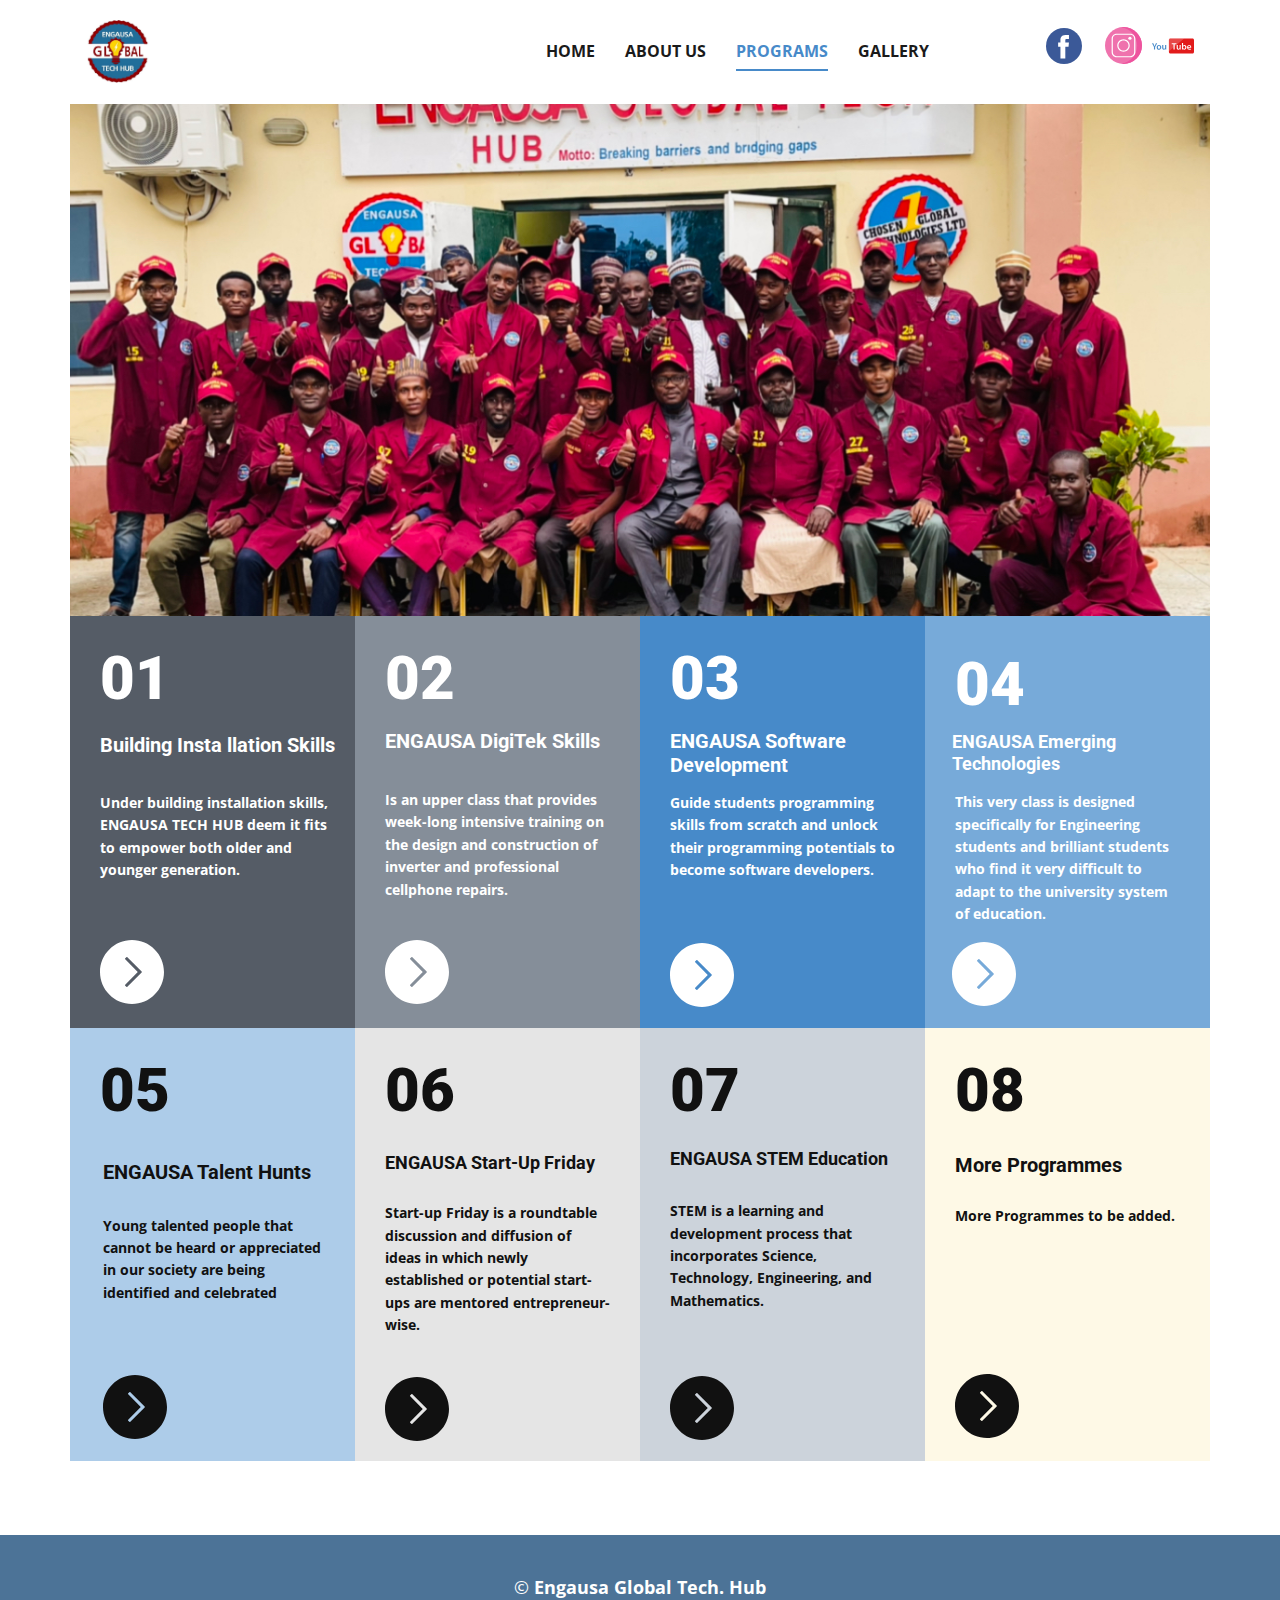
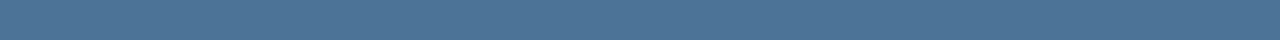
<file: Programs.html>
<!DOCTYPE html>
<html style="font-size: 16px;" lang="en-NG">
  <head>
    <meta name="viewport" content="width=device-width, initial-scale=1.0">
    <meta charset="utf-8">
    <meta name="keywords" content="">
    <meta name="description" content="">
    <meta name="page_type" content="np-template-header-footer-from-plugin">
    <title>Programs</title>
    <link rel="stylesheet" href="engausa.css" media="screen">
<link rel="stylesheet" href="Programs.css" media="screen">
    <script class="u-script" type="text/javascript" src="jquery.js" defer=""></script>
    <script class="u-script" type="text/javascript" src="engausa.js" defer=""></script>
    <meta name="generator" content="EngausaHub, engausahub.com">
    <link rel="icon" href="images/favicon.jpg">
    <link id="u-theme-google-font" rel="stylesheet" href="https://fonts.googleapis.com/css?family=Roboto:100,100i,300,300i,400,400i,500,500i,700,700i,900,900i|Open+Sans:300,300i,400,400i,600,600i,700,700i,800,800i">
    <link id="u-page-google-font" rel="stylesheet" href="https://fonts.googleapis.com/css?family=Actor:400">
    
    
    <script type="application/ld+json">{
		"@context": "http://schema.org",
		"@type": "Organization",
		"name": "EngausaHub",
		"url": "index.html",
		"logo": "images/engausahub-logo.jpg"
}</script>
    <meta property="og:title" content="Programs">
    <meta property="og:type" content="website">
    <meta name="theme-color" content="#478ac9">
    <link rel="canonical" href="index.html">
    <meta property="og:url" content="index.html">
  </head>
  <body class="u-body"><header class="u-align-center-sm u-align-center-xs u-clearfix u-header u-header" id="sec-7b47"><div class="u-clearfix u-sheet u-sheet-1">
        <a href="https://engausahub.com" class="u-image u-logo u-image-1" data-image-width="545" data-image-height="545" title="EngausaHub">
          <img src="images/engausahub-logo.jpg" class="u-logo-image u-logo-image-1" data-image-width="56">
        </a>
        <nav class="u-align-left u-dropdown-icon u-menu u-menu-dropdown u-offcanvas u-menu-1" data-responsive-from="MD" data-position="">
          <div class="menu-collapse" style="font-size: 1rem; letter-spacing: 0px; font-weight: 700; text-transform: uppercase;">
            <a class="u-button-style u-custom-active-border-color u-custom-active-color u-custom-border u-custom-border-color u-custom-borders u-custom-hover-border-color u-custom-hover-color u-custom-left-right-menu-spacing u-custom-text-active-color u-custom-text-color u-custom-text-hover-color u-custom-top-bottom-menu-spacing u-nav-link" href="#" style="padding: 3px 0px; font-size: calc(1em + 6px);">
              <svg class="u-svg-link" preserveAspectRatio="xMidYMin slice" viewBox="0 0 302 302" style=""><use xmlns:xlink="http://www.w3.org/1999/xlink" xlink:href="#svg-8a8f"></use></svg>
              <svg xmlns="http://www.w3.org/2000/svg" xmlns:xlink="http://www.w3.org/1999/xlink" version="1.1" id="svg-8a8f" x="0px" y="0px" viewBox="0 0 302 302" style="enable-background:new 0 0 302 302;" xml:space="preserve" class="u-svg-content"><g><rect y="36" width="302" height="30"></rect><rect y="236" width="302" height="30"></rect><rect y="136" width="302" height="30"></rect>
</g><g></g><g></g><g></g><g></g><g></g><g></g><g></g><g></g><g></g><g></g><g></g><g></g><g></g><g></g><g></g></svg>
            </a>
          </div>
          <div class="u-custom-menu u-nav-container">
            <ul class="u-nav u-spacing-30 u-unstyled u-nav-1"><li class="u-nav-item"><a class="u-border-2 u-border-active-palette-1-base u-border-hover-palette-1-base u-border-no-left u-border-no-right u-border-no-top u-button-style u-nav-link u-text-active-palette-1-base u-text-grey-90 u-text-hover-palette-1-light-2" href="Home.html" style="padding: 10px 0px;">Home</a>
</li><li class="u-nav-item"><a class="u-border-2 u-border-active-palette-1-base u-border-hover-palette-1-base u-border-no-left u-border-no-right u-border-no-top u-button-style u-nav-link u-text-active-palette-1-base u-text-grey-90 u-text-hover-palette-1-light-2" href="About-Us.html" style="padding: 10px 0px;">About Us</a>
</li><li class="u-nav-item"><a class="u-border-2 u-border-active-palette-1-base u-border-hover-palette-1-base u-border-no-left u-border-no-right u-border-no-top u-button-style u-nav-link u-text-active-palette-1-base u-text-grey-90 u-text-hover-palette-1-light-2" href="Programs.html" style="padding: 10px 0px;">Programs</a>
</li><li class="u-nav-item"><a class="u-border-2 u-border-active-palette-1-base u-border-hover-palette-1-base u-border-no-left u-border-no-right u-border-no-top u-button-style u-nav-link u-text-active-palette-1-base u-text-grey-90 u-text-hover-palette-1-light-2" href="Gallery.html" style="padding: 10px 0px;">Gallery</a>
</li></ul>
          </div>
          <div class="u-custom-menu u-nav-container-collapse">
            <div class="u-align-center u-black u-container-style u-inner-container-layout u-opacity u-opacity-95 u-sidenav">
              <div class="u-sidenav-overflow">
                <div class="u-menu-close"></div>
                <ul class="u-align-center u-nav u-popupmenu-items u-unstyled u-nav-2"><li class="u-nav-item"><a class="u-button-style u-nav-link" href="Home.html" style="padding: 10px 0px;">Home</a>
</li><li class="u-nav-item"><a class="u-button-style u-nav-link" href="About-Us.html" style="padding: 10px 0px;">About Us</a>
</li><li class="u-nav-item"><a class="u-button-style u-nav-link" href="Programs.html" style="padding: 10px 0px;">Programs</a>
</li><li class="u-nav-item"><a class="u-button-style u-nav-link" href="Gallery.html" style="padding: 10px 0px;">Gallery</a>
</li></ul>
              </div>
            </div>
            <div class="u-black u-menu-overlay u-opacity u-opacity-70"></div>
          </div>
        </nav>
        <div class="u-container-style u-group u-group-1">
          <div class="u-container-layout u-container-layout-1"><span class="u-icon u-icon-circle u-text-palette-1-base u-icon-1" data-href="https://business.facebook.com/engausahub"><svg class="u-svg-link" preserveAspectRatio="xMidYMin slice" viewBox="0 0 112.196 112.196" style=""><use xmlns:xlink="http://www.w3.org/1999/xlink" xlink:href="#svg-4555"></use></svg><svg class="u-svg-content" viewBox="0 0 112.196 112.196" x="0px" y="0px" id="svg-4555" style="enable-background:new 0 0 112.196 112.196;"><g><circle style="fill:currentColor;" cx="56.098" cy="56.098" r="56.098"></circle><path style="fill:#FFFFFF;" d="M70.201,58.294h-10.01v36.672H45.025V58.294h-7.213V45.406h7.213v-8.34   c0-5.964,2.833-15.303,15.301-15.303L71.56,21.81v12.51h-8.151c-1.337,0-3.217,0.668-3.217,3.513v7.585h11.334L70.201,58.294z"></path>
</g></svg></span><span class="u-icon u-icon-circle u-text-palette-1-base u-icon-2" data-href="https://instagram.com/engausa_fans"><svg class="u-svg-link" preserveAspectRatio="xMidYMin slice" viewBox="0 0 512 512" style=""><use xmlns:xlink="http://www.w3.org/1999/xlink" xlink:href="#svg-2cab"></use></svg><svg class="u-svg-content" viewBox="0 0 512 512" x="0px" y="0px" id="svg-2cab" style="enable-background:new 0 0 512 512;"><circle style="fill:#EF72AD;" cx="256" cy="256" r="256"></circle><path style="fill:#EE539E;" d="M256,0c-11.317,0-22.461,0.744-33.391,2.167C348.216,18.53,445.217,125.933,445.217,256  s-97.002,237.47-222.609,253.833C233.539,511.256,244.683,512,256,512c141.385,0,256-114.616,256-256S397.385,0,256,0z"></path><g><path style="fill:#FFFFFF;" d="M350.84,91.826H161.16c-38.231,0-69.334,31.103-69.334,69.334v189.682   c0,38.231,31.103,69.334,69.334,69.334h189.682c38.231,0,69.334-31.103,69.334-69.334V161.16   C420.174,122.929,389.071,91.826,350.84,91.826z M403.478,350.84c0,29.025-23.613,52.638-52.638,52.638H161.16   c-29.025,0-52.638-23.613-52.638-52.638V161.16c0-29.025,23.613-52.638,52.638-52.638h189.682   c29.025,0,52.638,23.613,52.638,52.638v189.68H403.478z"></path><path style="fill:#FFFFFF;" d="M256,169.739c-47.565,0-86.261,38.696-86.261,86.261s38.696,86.261,86.261,86.261   s86.261-38.696,86.261-86.261S303.565,169.739,256,169.739z M256,325.565c-38.358,0-69.565-31.208-69.565-69.565   s31.208-69.565,69.565-69.565s69.565,31.208,69.565,69.565S294.358,325.565,256,325.565z"></path><circle style="fill:#FFFFFF;" cx="345.043" cy="155.826" r="22.261"></circle>
</g></svg></span>
          </div>
        </div><span class="u-icon u-icon-circle u-text-palette-1-base u-icon-3" data-href="https://www.youtube.com/channel/UCZar3cuUyRGirl-H2oMMtuQ"><svg class="u-svg-link" preserveAspectRatio="xMidYMin slice" viewBox="0 0 512 512" style=""><use xmlns:xlink="http://www.w3.org/1999/xlink" xlink:href="#svg-d1ad"></use></svg><svg class="u-svg-content" viewBox="0 0 512 512" x="0px" y="0px" id="svg-d1ad" style="enable-background:new 0 0 512 512;"><path style="fill:#E21B1B;" d="M493.392,347.76H224.728c-10.256-0.032-18.568-8.344-18.6-18.6V182.84  c0.032-10.256,8.344-18.568,18.6-18.6H493.4c10.256,0.032,18.568,8.344,18.6,18.6v146.328  C511.96,339.424,503.648,347.728,493.392,347.76z"></path><g><path style="fill:#FFFFFF;" d="M262.224,235.568H240.52V223.96h57.6v11.608h-21.96v64.592h-13.936V235.568z"></path><path style="fill:#FFFFFF;" d="M350.12,283.624c0,6.552,0.232,12,0.448,16.52h-12.224l-0.68-8.392h-0.2   c-3.736,6.136-10.472,9.8-17.656,9.6c-10.072,0-19.2-6.008-19.2-24v-32.296h13.872v29.976c0,9.152,2.968,15.096,10.304,15.096   c6.376-0.184,11.44-5.424,11.408-11.808v-33.248h13.92L350.12,283.624z"></path><path style="fill:#FFFFFF;" d="M364.704,300.152c0.232-3.752,0.48-9.824,0.48-15.496v-64.8h13.888v32.8h0.232   c3.92-5.816,10.6-9.152,17.6-8.8c13.48,0,23.072,11.2,22.976,27.928c0,19.8-12.568,29.6-24.984,29.6   c-7.128,0.36-13.856-3.304-17.408-9.496h-0.232l-0.68,8.256L364.704,300.152z M379.104,277.416c-0.016,1.104,0.104,2.2,0.344,3.272   c1.408,5.68,6.472,9.688,12.32,9.76c8.704,0,14.032-7.032,14.032-18.088c0-9.76-4.64-17.688-13.92-17.688   c-5.944,0.2-11,4.376-12.32,10.176c-0.272,1.184-0.416,2.4-0.448,3.616L379.104,277.416L379.104,277.416z"></path><path style="fill:#FFFFFF;" d="M441.168,276.528c0.304,8.256,7.248,14.704,15.504,14.4c0.488-0.016,0.976-0.056,1.456-0.128   c5.2,0.12,10.376-0.736,15.256-2.528l2.048,9.6c-6.144,2.344-12.68,3.504-19.256,3.416c-14.336,1.304-27.024-9.264-28.328-23.6   c-0.128-1.416-0.144-2.84-0.04-4.256c-1.272-15.024,9.872-28.232,24.896-29.504c0.672-0.056,1.336-0.088,2.008-0.096   c17.888,0,23.76,14.744,23.76,26.832c0.016,1.968-0.136,3.936-0.448,5.88h-36.856V276.528z M465.368,266.768   c0.88-6.488-3.664-12.464-10.152-13.344c-0.424-0.056-0.848-0.096-1.28-0.104c-7.136,0.424-12.736,6.296-12.8,13.448H465.368z"></path>
</g><path d="M24.096,300.152v-31.744L0,223.96h15.84l9.152,19.52c2.624,5.664,4.544,9.976,6.592,15.16h0.2  c1.944-4.856,4.064-9.6,6.688-15.16l9.152-19.52H63.32l-25.336,44.096v32.088L24.096,300.152L24.096,300.152z"></path><path d="M112.992,272.096c1.136,15.008-10.112,28.088-25.12,29.224c-1.048,0.08-2.096,0.096-3.136,0.056  c-14.672,0.584-27.04-10.848-27.624-25.52c-0.04-0.936-0.024-1.88,0.04-2.816c-1.136-14.976,10.096-28.04,25.072-29.176  c1.144-0.088,2.288-0.104,3.432-0.04c14.568-0.552,26.832,10.808,27.384,25.376C113.08,270.168,113.064,271.136,112.992,272.096z   M71.512,272.712c0,10.584,5.184,18.64,13.656,18.64c7.928,0,13.48-7.784,13.48-18.912c0-8.6-3.864-18.4-13.344-18.4  C75.472,254,71.512,263.488,71.512,272.712L71.512,272.712z"></path><path d="M173.72,283.624c0,6.552,0.232,12,0.448,16.52h-12.224l-0.68-8.392h-0.208c-3.736,6.136-10.472,9.8-17.656,9.6  c-10.072,0-19.2-6.008-19.2-24v-32.296h13.888v29.976c0,9.152,2.968,15.096,10.304,15.096c6.376-0.184,11.44-5.424,11.408-11.808  v-33.248h13.92C173.72,245.072,173.72,283.624,173.72,283.624z"></path><g><g><path style="opacity:0.2;fill:#FFFFFF;enable-background:new    ;" d="M206.128,187.792V313.2    c0.032,2.336,0.416,4.648,1.144,6.864L392.416,164.24H206.24"></path>
</g>
</g></svg></span>
      </div></header>
    <section class="u-clearfix u-custom-color-1 u-section-1" id="carousel_f448">
      <div class="u-clearfix u-sheet u-sheet-1">
        <img class="u-expanded-width u-image u-image-1" src="images/Slider8.JPG" data-image-width="1226" data-image-height="664">
        <div class="u-clearfix u-expanded-width u-layout-wrap u-layout-wrap-1">
          <div class="u-layout">
            <div class="u-layout-row">
              <div class="u-container-style u-file-link u-layout-cell u-left-cell u-palette-5-dark-2 u-size-15 u-size-30-md u-layout-cell-1" data-href="files/BuildingInstallationSkills-1.pdf">
                <div class="u-container-layout u-container-layout-1">
                  <h2 class="u-text u-text-1">01</h2>
                  <h4 class="u-text u-text-2"><b>
                      <span style="font-size: 1.25rem;">Building Insta <span style="font-size: 1.125rem;"></span>llation Skills
                      </span></b>
                  </h4>
                  <p class="u-text u-text-3"><b>Under building installation skills, ENGAUSA TECH HUB deem it fits to empower both older and younger generation.</b>
                  </p><span class="u-file-link u-icon u-icon-circle u-icon-1" data-href="files/BuildingInstallationSkills.pdf"><svg class="u-svg-link" preserveAspectRatio="xMidYMin slice" viewBox="0 0 493.456 493.456" style=""><use xmlns:xlink="http://www.w3.org/1999/xlink" xlink:href="#svg-4706"></use></svg><svg xmlns="http://www.w3.org/2000/svg" xmlns:xlink="http://www.w3.org/1999/xlink" version="1.1" id="svg-4706" x="0px" y="0px" viewBox="0 0 493.456 493.456" style="enable-background:new 0 0 493.456 493.456;" xml:space="preserve" class="u-svg-content"><g><g><path d="M246.73,0C110.682,0,0.002,110.68,0.002,246.736c0,136.036,110.68,246.72,246.728,246.72s246.724-110.684,246.724-246.72    C493.454,110.68,382.778,0,246.73,0z M321.138,250.492L210.822,360.804c-2.004,2.008-5.548,2.008-7.556,0l-8.98-8.968    c-2.076-2.084-2.072-5.48,0.004-7.564l94.952-94.94c0.712-0.72,1.116-1.7,1.116-2.732c0-1.016-0.408-2.004-1.116-2.72    l-94.78-94.776c-1-1-1.56-2.344-1.56-3.792c0-1.42,0.556-2.772,1.556-3.764l8.968-8.976c1.004-1,2.352-1.556,3.78-1.556    c1.436-0.008,2.772,0.556,3.776,1.556l110.156,110.152c1.02,1.016,1.572,2.372,1.552,3.936    C322.71,248.116,322.158,249.476,321.138,250.492z"></path>
</g>
</g><g></g><g></g><g></g><g></g><g></g><g></g><g></g><g></g><g></g><g></g><g></g><g></g><g></g><g></g><g></g></svg></span>
                </div>
              </div>
              <div class="u-container-style u-file-link u-layout-cell u-palette-5-dark-1 u-size-15 u-size-30-md u-layout-cell-2" data-href="files/ENGAUSADigiTekSkills.pdf">
                <div class="u-container-layout u-valign-top u-container-layout-2">
                  <h2 class="u-text u-text-4">02</h2>
                  <h4 class="u-text u-text-5"><b>ENGAUSA<span style="font-size: 1.125rem;"></span> DigiTek Skills</b>
                  </h4>
                  <p class="u-small-text u-text u-text-variant u-text-6"><b>Is an upper class that provides week-long intensive training on the design and construction of inverter and professional cellphone repairs.</b>
                  </p><span class="u-file-link u-icon u-icon-circle u-icon-2" data-href="files/ENGAUSADigiTekSkills.pdf"><svg class="u-svg-link" preserveAspectRatio="xMidYMin slice" viewBox="0 0 493.456 493.456" style=""><use xmlns:xlink="http://www.w3.org/1999/xlink" xlink:href="#svg-d5d5"></use></svg><svg xmlns="http://www.w3.org/2000/svg" xmlns:xlink="http://www.w3.org/1999/xlink" version="1.1" id="svg-d5d5" x="0px" y="0px" viewBox="0 0 493.456 493.456" style="enable-background:new 0 0 493.456 493.456;" xml:space="preserve" class="u-svg-content"><g><g><path d="M246.73,0C110.682,0,0.002,110.68,0.002,246.736c0,136.036,110.68,246.72,246.728,246.72s246.724-110.684,246.724-246.72    C493.454,110.68,382.778,0,246.73,0z M321.138,250.492L210.822,360.804c-2.004,2.008-5.548,2.008-7.556,0l-8.98-8.968    c-2.076-2.084-2.072-5.48,0.004-7.564l94.952-94.94c0.712-0.72,1.116-1.7,1.116-2.732c0-1.016-0.408-2.004-1.116-2.72    l-94.78-94.776c-1-1-1.56-2.344-1.56-3.792c0-1.42,0.556-2.772,1.556-3.764l8.968-8.976c1.004-1,2.352-1.556,3.78-1.556    c1.436-0.008,2.772,0.556,3.776,1.556l110.156,110.152c1.02,1.016,1.572,2.372,1.552,3.936    C322.71,248.116,322.158,249.476,321.138,250.492z"></path>
</g>
</g><g></g><g></g><g></g><g></g><g></g><g></g><g></g><g></g><g></g><g></g><g></g><g></g><g></g><g></g><g></g></svg></span>
                </div>
              </div>
              <div class="u-container-style u-file-link u-layout-cell u-palette-1-base u-size-15 u-size-30-md u-layout-cell-3" data-href="files/ENGAUSASoftwareDevelopment.pdf">
                <div class="u-container-layout u-container-layout-3">
                  <h2 class="u-text u-text-7">03</h2>
                  <h4 class="u-text u-text-8"><b>ENGAU<span style="font-size: 1.125rem;"></span>SA Software Development</b>
                  </h4>
                  <p class="u-text u-text-9"><b>Guide students programming skills from scratch and unlock their programming potentials to become software developers.</b>
                  </p><span class="u-file-link u-icon u-icon-circle u-icon-3" data-href="files/ENGAUSASoftwareDevelopment.pdf"><svg class="u-svg-link" preserveAspectRatio="xMidYMin slice" viewBox="0 0 493.456 493.456" style=""><use xmlns:xlink="http://www.w3.org/1999/xlink" xlink:href="#svg-343e"></use></svg><svg xmlns="http://www.w3.org/2000/svg" xmlns:xlink="http://www.w3.org/1999/xlink" version="1.1" id="svg-343e" x="0px" y="0px" viewBox="0 0 493.456 493.456" style="enable-background:new 0 0 493.456 493.456;" xml:space="preserve" class="u-svg-content"><g><g><path d="M246.73,0C110.682,0,0.002,110.68,0.002,246.736c0,136.036,110.68,246.72,246.728,246.72s246.724-110.684,246.724-246.72    C493.454,110.68,382.778,0,246.73,0z M321.138,250.492L210.822,360.804c-2.004,2.008-5.548,2.008-7.556,0l-8.98-8.968    c-2.076-2.084-2.072-5.48,0.004-7.564l94.952-94.94c0.712-0.72,1.116-1.7,1.116-2.732c0-1.016-0.408-2.004-1.116-2.72    l-94.78-94.776c-1-1-1.56-2.344-1.56-3.792c0-1.42,0.556-2.772,1.556-3.764l8.968-8.976c1.004-1,2.352-1.556,3.78-1.556    c1.436-0.008,2.772,0.556,3.776,1.556l110.156,110.152c1.02,1.016,1.572,2.372,1.552,3.936    C322.71,248.116,322.158,249.476,321.138,250.492z"></path>
</g>
</g><g></g><g></g><g></g><g></g><g></g><g></g><g></g><g></g><g></g><g></g><g></g><g></g><g></g><g></g><g></g></svg></span>
                </div>
              </div>
              <div class="u-container-style u-file-link u-layout-cell u-palette-1-light-1 u-right-cell u-size-15 u-size-30-md u-layout-cell-4" data-href="files/ENGAUSAEmergingTechnologies.pdf">
                <div class="u-container-layout u-container-layout-4">
                  <h2 class="u-text u-text-10">04</h2>
                  <h4 class="u-text u-text-11"><b>ENGAUSA Emerging Technologies</b>
                  </h4>
                  <p class="u-text u-text-12"><b>This very class is designed specifically for Engineering students and brilliant students who find it very difficult to adapt to the university system of education.</b>
                  </p><span class="u-file-link u-icon u-icon-circle u-icon-4" data-href="files/ENGAUSAEmergingTechnologies.pdf"><svg class="u-svg-link" preserveAspectRatio="xMidYMin slice" viewBox="0 0 493.456 493.456" style=""><use xmlns:xlink="http://www.w3.org/1999/xlink" xlink:href="#svg-96f1"></use></svg><svg xmlns="http://www.w3.org/2000/svg" xmlns:xlink="http://www.w3.org/1999/xlink" version="1.1" id="svg-96f1" x="0px" y="0px" viewBox="0 0 493.456 493.456" style="enable-background:new 0 0 493.456 493.456;" xml:space="preserve" class="u-svg-content"><g><g><path d="M246.73,0C110.682,0,0.002,110.68,0.002,246.736c0,136.036,110.68,246.72,246.728,246.72s246.724-110.684,246.724-246.72    C493.454,110.68,382.778,0,246.73,0z M321.138,250.492L210.822,360.804c-2.004,2.008-5.548,2.008-7.556,0l-8.98-8.968    c-2.076-2.084-2.072-5.48,0.004-7.564l94.952-94.94c0.712-0.72,1.116-1.7,1.116-2.732c0-1.016-0.408-2.004-1.116-2.72    l-94.78-94.776c-1-1-1.56-2.344-1.56-3.792c0-1.42,0.556-2.772,1.556-3.764l8.968-8.976c1.004-1,2.352-1.556,3.78-1.556    c1.436-0.008,2.772,0.556,3.776,1.556l110.156,110.152c1.02,1.016,1.572,2.372,1.552,3.936    C322.71,248.116,322.158,249.476,321.138,250.492z"></path>
</g>
</g><g></g><g></g><g></g><g></g><g></g><g></g><g></g><g></g><g></g><g></g><g></g><g></g><g></g><g></g><g></g></svg></span>
                </div>
              </div>
            </div>
          </div>
        </div>
        <div class="u-clearfix u-expanded-width u-layout-wrap u-layout-wrap-2">
          <div class="u-layout">
            <div class="u-layout-row">
              <div class="u-container-style u-file-link u-layout-cell u-left-cell u-palette-1-light-2 u-size-15 u-size-30-md u-layout-cell-5" data-href="files/ENGAUSATalentHunts.pdf">
                <div class="u-container-layout u-container-layout-5">
                  <h2 class="u-text u-text-13">05</h2>
                  <h4 class="u-text u-text-14"><b>
                      <span style="font-size: 1.25rem;">ENGAUSA Talent Hunts </span></b>
                    <br>
                  </h4>
                  <p class="u-text u-text-15"><b>Young talented people that cannot be heard or appreciated in our society are being identified and celebrated</b>
                    <br>
                  </p><span class="u-file-link u-icon u-icon-circle u-icon-5" data-href="files/ENGAUSATalentHunts.pdf"><svg class="u-svg-link" preserveAspectRatio="xMidYMin slice" viewBox="0 0 493.456 493.456" style=""><use xmlns:xlink="http://www.w3.org/1999/xlink" xlink:href="#svg-84ad"></use></svg><svg xmlns="http://www.w3.org/2000/svg" xmlns:xlink="http://www.w3.org/1999/xlink" version="1.1" id="svg-84ad" x="0px" y="0px" viewBox="0 0 493.456 493.456" style="enable-background:new 0 0 493.456 493.456;" xml:space="preserve" class="u-svg-content"><g><g><path d="M246.73,0C110.682,0,0.002,110.68,0.002,246.736c0,136.036,110.68,246.72,246.728,246.72s246.724-110.684,246.724-246.72    C493.454,110.68,382.778,0,246.73,0z M321.138,250.492L210.822,360.804c-2.004,2.008-5.548,2.008-7.556,0l-8.98-8.968    c-2.076-2.084-2.072-5.48,0.004-7.564l94.952-94.94c0.712-0.72,1.116-1.7,1.116-2.732c0-1.016-0.408-2.004-1.116-2.72    l-94.78-94.776c-1-1-1.56-2.344-1.56-3.792c0-1.42,0.556-2.772,1.556-3.764l8.968-8.976c1.004-1,2.352-1.556,3.78-1.556    c1.436-0.008,2.772,0.556,3.776,1.556l110.156,110.152c1.02,1.016,1.572,2.372,1.552,3.936    C322.71,248.116,322.158,249.476,321.138,250.492z"></path>
</g>
</g><g></g><g></g><g></g><g></g><g></g><g></g><g></g><g></g><g></g><g></g><g></g><g></g><g></g><g></g><g></g></svg></span>
                </div>
              </div>
              <div class="u-container-style u-file-link u-grey-10 u-layout-cell u-size-15 u-size-30-md u-layout-cell-6" data-href="files/ENGAUSAStart-upFriday.pdf">
                <div class="u-container-layout u-valign-top u-container-layout-6">
                  <h2 class="u-text u-text-16">06</h2>
                  <h4 class="u-text u-text-17"><b>ENGAUSA Start-Up Friday</b>
                    <br>
                  </h4>
                  <p class="u-text u-text-18"><b>Start-up Friday is a roundtable discussion and diffusion of ideas in which newly established or potential start-ups are mentored entrepreneur-wise.</b>
                    <br>
                  </p><span class="u-file-link u-icon u-icon-circle u-icon-6" data-href="files/ENGAUSAStart-upFriday.pdf"><svg class="u-svg-link" preserveAspectRatio="xMidYMin slice" viewBox="0 0 493.456 493.456" style=""><use xmlns:xlink="http://www.w3.org/1999/xlink" xlink:href="#svg-55cd"></use></svg><svg xmlns="http://www.w3.org/2000/svg" xmlns:xlink="http://www.w3.org/1999/xlink" version="1.1" id="svg-55cd" x="0px" y="0px" viewBox="0 0 493.456 493.456" style="enable-background:new 0 0 493.456 493.456;" xml:space="preserve" class="u-svg-content"><g><g><path d="M246.73,0C110.682,0,0.002,110.68,0.002,246.736c0,136.036,110.68,246.72,246.728,246.72s246.724-110.684,246.724-246.72    C493.454,110.68,382.778,0,246.73,0z M321.138,250.492L210.822,360.804c-2.004,2.008-5.548,2.008-7.556,0l-8.98-8.968    c-2.076-2.084-2.072-5.48,0.004-7.564l94.952-94.94c0.712-0.72,1.116-1.7,1.116-2.732c0-1.016-0.408-2.004-1.116-2.72    l-94.78-94.776c-1-1-1.56-2.344-1.56-3.792c0-1.42,0.556-2.772,1.556-3.764l8.968-8.976c1.004-1,2.352-1.556,3.78-1.556    c1.436-0.008,2.772,0.556,3.776,1.556l110.156,110.152c1.02,1.016,1.572,2.372,1.552,3.936    C322.71,248.116,322.158,249.476,321.138,250.492z"></path>
</g>
</g><g></g><g></g><g></g><g></g><g></g><g></g><g></g><g></g><g></g><g></g><g></g><g></g><g></g><g></g><g></g></svg></span>
                </div>
              </div>
              <div class="u-container-style u-file-link u-layout-cell u-palette-5-light-1 u-size-15 u-size-30-md u-layout-cell-7" data-href="files/ENGAUSASTEMEducation.pdf">
                <div class="u-container-layout u-container-layout-7">
                  <h2 class="u-text u-text-19">07</h2>
                  <h4 class="u-text u-text-20"><b>ENGAUSA STEM Education</b>
                    <br>
                  </h4>
                  <p class="u-text u-text-21"><b>STEM is a learning and development process that incorporates Science, Technology, Engineering, and Mathematics.</b>
                    <br>
                  </p><span class="u-file-link u-icon u-icon-circle u-icon-7" data-href="files/ENGAUSASTEMEducation.pdf"><svg class="u-svg-link" preserveAspectRatio="xMidYMin slice" viewBox="0 0 493.456 493.456" style=""><use xmlns:xlink="http://www.w3.org/1999/xlink" xlink:href="#svg-78af"></use></svg><svg xmlns="http://www.w3.org/2000/svg" xmlns:xlink="http://www.w3.org/1999/xlink" version="1.1" id="svg-78af" x="0px" y="0px" viewBox="0 0 493.456 493.456" style="enable-background:new 0 0 493.456 493.456;" xml:space="preserve" class="u-svg-content"><g><g><path d="M246.73,0C110.682,0,0.002,110.68,0.002,246.736c0,136.036,110.68,246.72,246.728,246.72s246.724-110.684,246.724-246.72    C493.454,110.68,382.778,0,246.73,0z M321.138,250.492L210.822,360.804c-2.004,2.008-5.548,2.008-7.556,0l-8.98-8.968    c-2.076-2.084-2.072-5.48,0.004-7.564l94.952-94.94c0.712-0.72,1.116-1.7,1.116-2.732c0-1.016-0.408-2.004-1.116-2.72    l-94.78-94.776c-1-1-1.56-2.344-1.56-3.792c0-1.42,0.556-2.772,1.556-3.764l8.968-8.976c1.004-1,2.352-1.556,3.78-1.556    c1.436-0.008,2.772,0.556,3.776,1.556l110.156,110.152c1.02,1.016,1.572,2.372,1.552,3.936    C322.71,248.116,322.158,249.476,321.138,250.492z"></path>
</g>
</g><g></g><g></g><g></g><g></g><g></g><g></g><g></g><g></g><g></g><g></g><g></g><g></g><g></g><g></g><g></g></svg></span>
                </div>
              </div>
              <div class="u-container-style u-layout-cell u-palette-3-light-3 u-right-cell u-size-15 u-size-30-md u-layout-cell-8">
                <div class="u-container-layout u-valign-top u-container-layout-8">
                  <h2 class="u-text u-text-22">08</h2>
                  <h4 class="u-text u-text-23"><b>More Programmes</b>
                  </h4>
                  <p class="u-text u-text-24"><b>More Programmes to be added.</b>
                  </p><span class="u-icon u-icon-circle u-icon-8"><svg class="u-svg-link" preserveAspectRatio="xMidYMin slice" viewBox="0 0 493.456 493.456" style=""><use xmlns:xlink="http://www.w3.org/1999/xlink" xlink:href="#svg-ab18"></use></svg><svg xmlns="http://www.w3.org/2000/svg" xmlns:xlink="http://www.w3.org/1999/xlink" version="1.1" id="svg-ab18" x="0px" y="0px" viewBox="0 0 493.456 493.456" style="enable-background:new 0 0 493.456 493.456;" xml:space="preserve" class="u-svg-content"><g><g><path d="M246.73,0C110.682,0,0.002,110.68,0.002,246.736c0,136.036,110.68,246.72,246.728,246.72s246.724-110.684,246.724-246.72    C493.454,110.68,382.778,0,246.73,0z M321.138,250.492L210.822,360.804c-2.004,2.008-5.548,2.008-7.556,0l-8.98-8.968    c-2.076-2.084-2.072-5.48,0.004-7.564l94.952-94.94c0.712-0.72,1.116-1.7,1.116-2.732c0-1.016-0.408-2.004-1.116-2.72    l-94.78-94.776c-1-1-1.56-2.344-1.56-3.792c0-1.42,0.556-2.772,1.556-3.764l8.968-8.976c1.004-1,2.352-1.556,3.78-1.556    c1.436-0.008,2.772,0.556,3.776,1.556l110.156,110.152c1.02,1.016,1.572,2.372,1.552,3.936    C322.71,248.116,322.158,249.476,321.138,250.492z"></path>
</g>
</g><g></g><g></g><g></g><g></g><g></g><g></g><g></g><g></g><g></g><g></g><g></g><g></g><g></g><g></g><g></g></svg></span>
                </div>
              </div>
            </div>
          </div>
        </div>
      </div>
    </section>
    
    
    <footer class="u-align-center u-clearfix u-footer u-palette-1-dark-1 u-footer" id="sec-475d"><div class="u-clearfix u-sheet u-valign-middle u-sheet-1">
        <p class="u-small-text u-text u-text-variant u-text-1">© <span style="font-weight: 700;">Engausa Global Tech. Hub<span style="font-weight: 700;"></span>
          </span>
        </p>
      </div></footer>
  </body>
</html>
</file>
